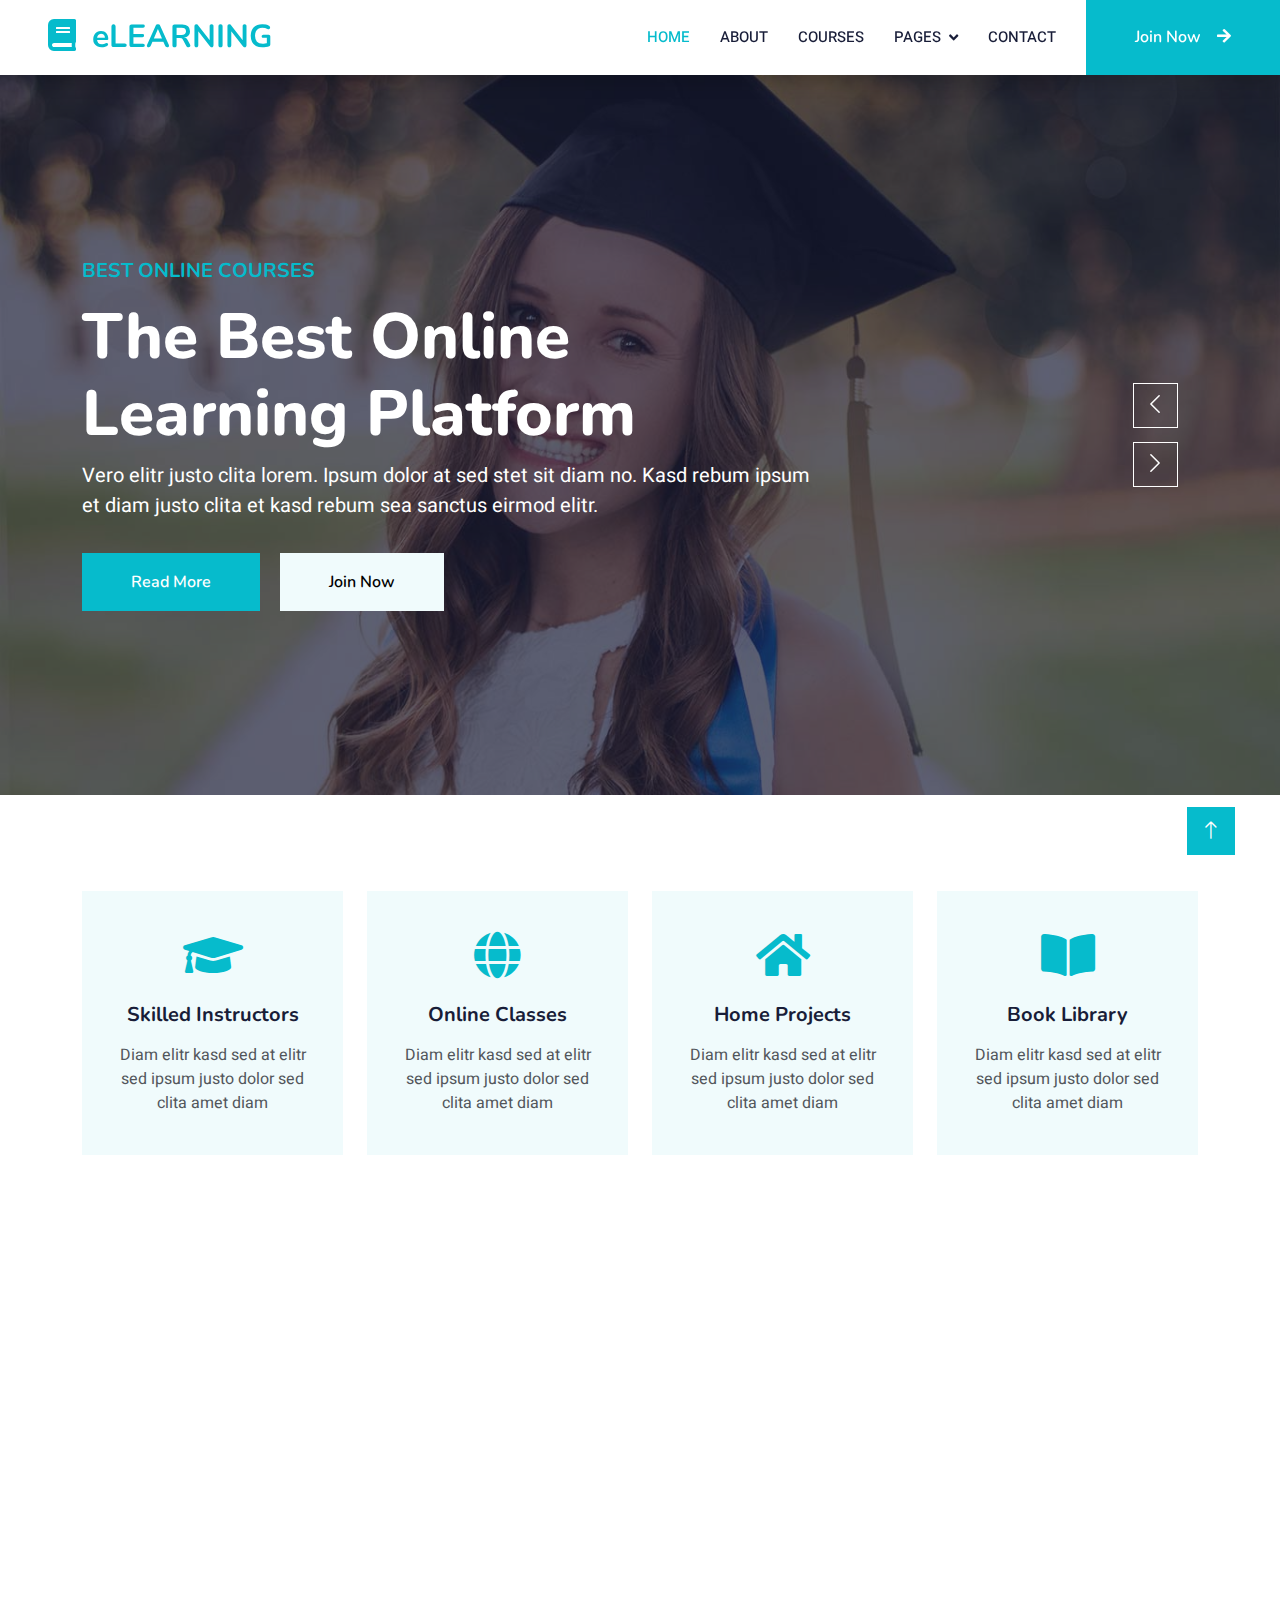
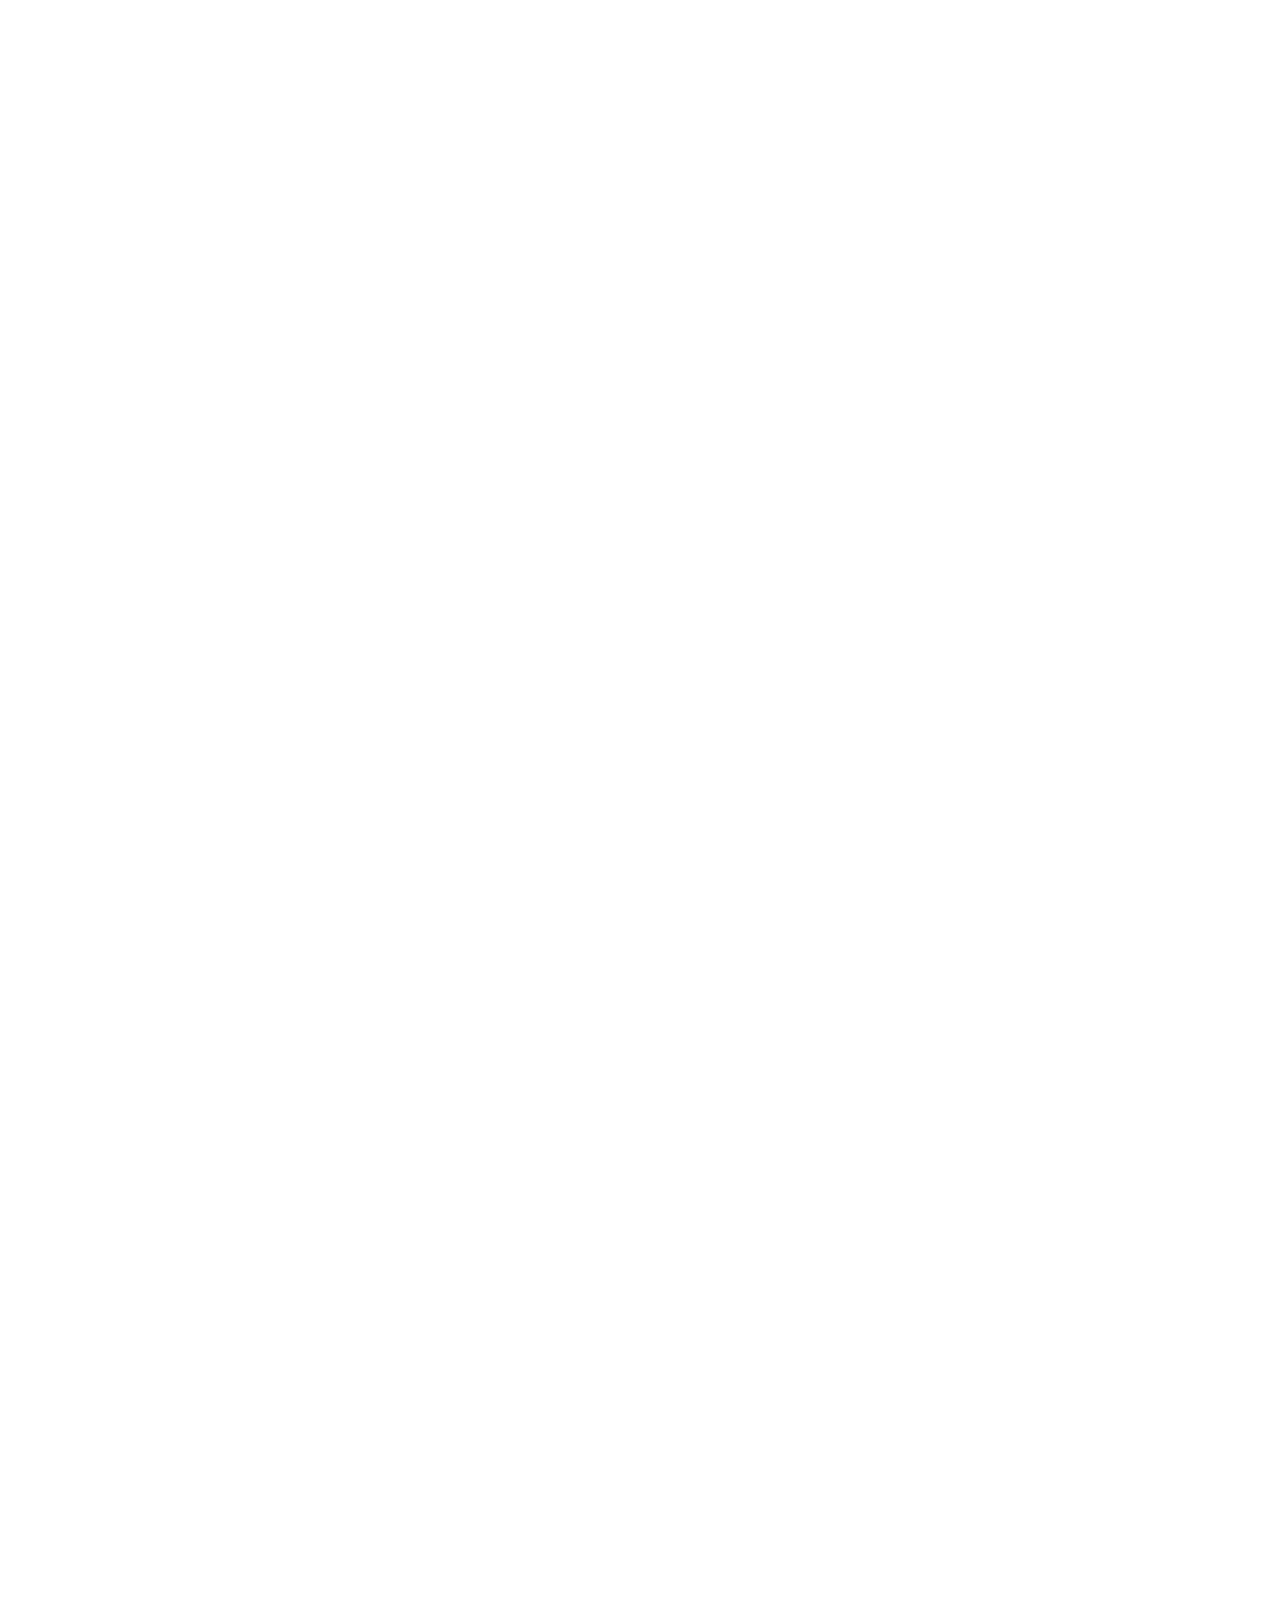
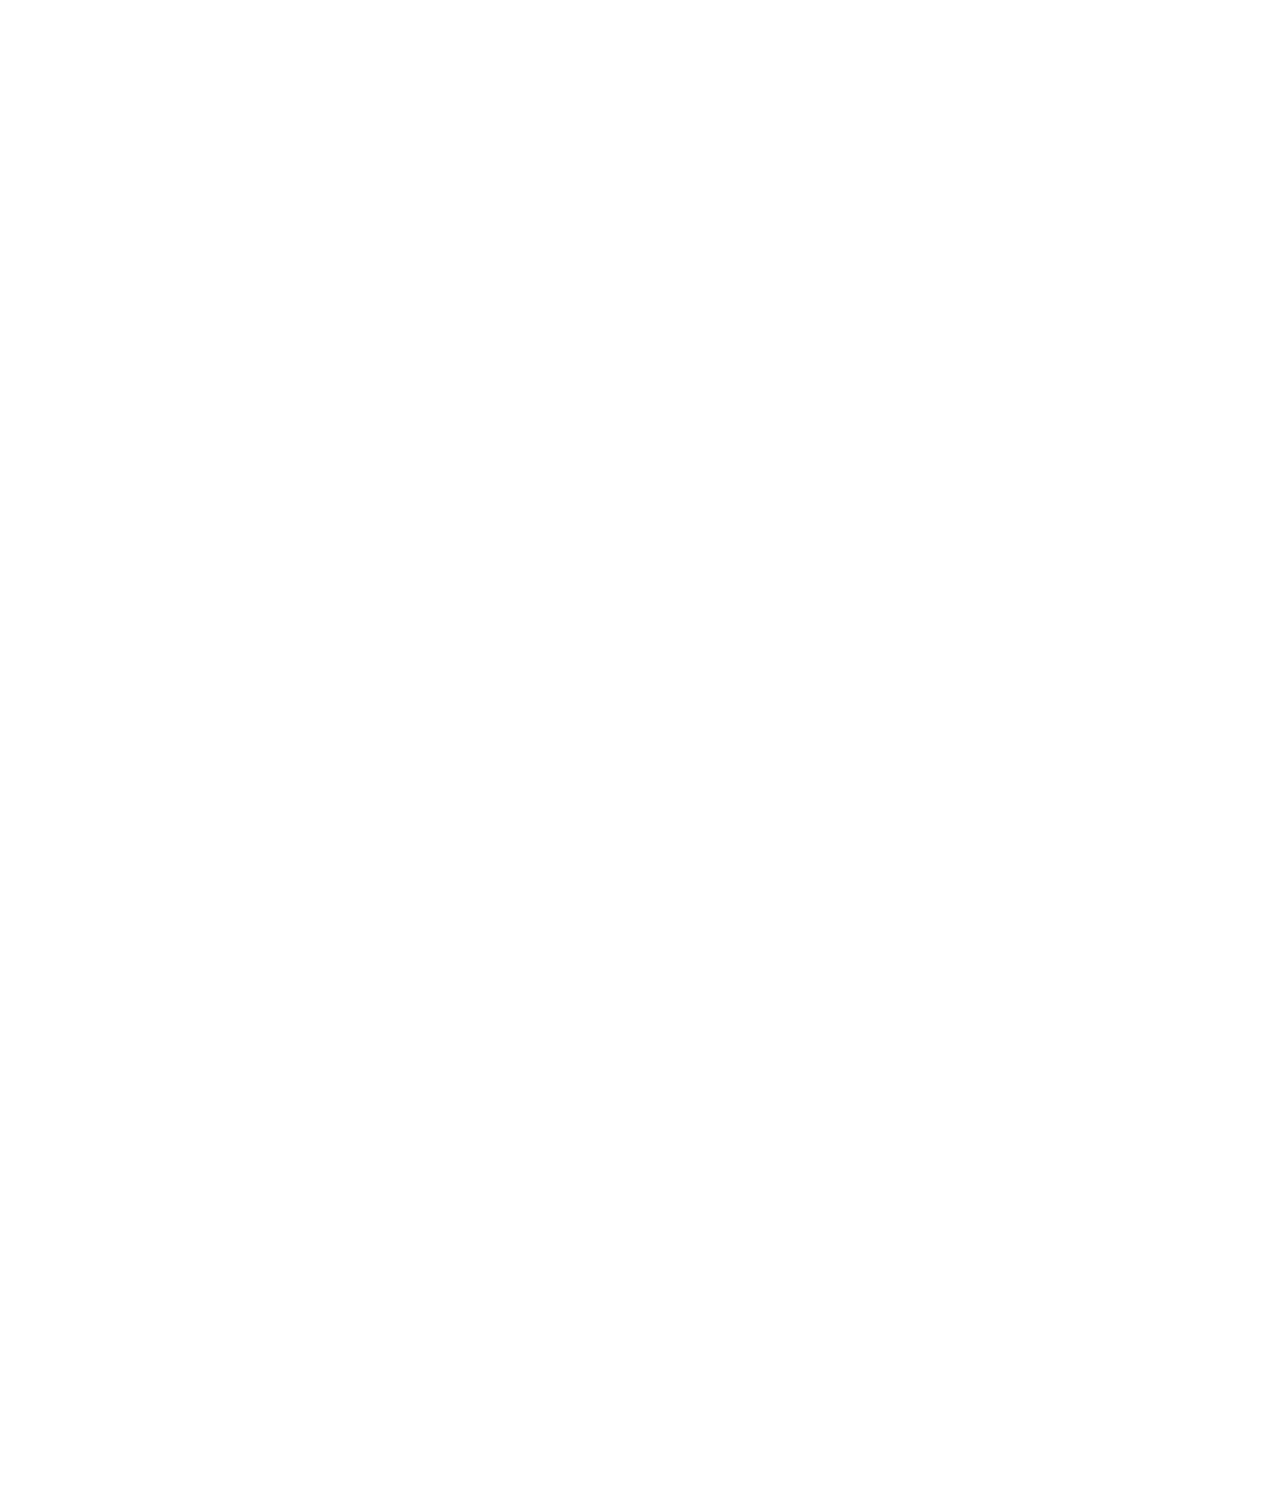
<file: index.html>
<!DOCTYPE html>
<html lang="en">

<head>
    <meta charset="utf-8">
    <title>eLEARNING - eLearning HTML Template</title>
    <meta content="width=device-width, initial-scale=1.0" name="viewport">
    <meta content="" name="keywords">
    <meta content="" name="description">

    <!-- Favicon -->
    <link href="img/favicon.ico" rel="icon">

    <!-- Google Web Fonts -->
    <link rel="preconnect" href="https://fonts.googleapis.com">
    <link rel="preconnect" href="https://fonts.gstatic.com" crossorigin>
    <link href="https://fonts.googleapis.com/css2?family=Heebo:wght@400;500;600&family=Nunito:wght@600;700;800&display=swap" rel="stylesheet">

    <!-- Icon Font Stylesheet -->
    <link href="https://cdnjs.cloudflare.com/ajax/libs/font-awesome/5.10.0/css/all.min.css" rel="stylesheet">
    <link href="https://cdn.jsdelivr.net/npm/bootstrap-icons@1.4.1/font/bootstrap-icons.css" rel="stylesheet">

    <!-- Libraries Stylesheet -->
    <link href="lib/animate/animate.min.css" rel="stylesheet">
    <link href="lib/owlcarousel/assets/owl.carousel.min.css" rel="stylesheet">

    <!-- Customized Bootstrap Stylesheet -->
    <link href="css/bootstrap.min.css" rel="stylesheet">

    <!-- Template Stylesheet -->
    <link href="css/style.css" rel="stylesheet">
</head>

<body>
    <!-- Spinner Start -->
    <div id="spinner" class="show bg-white position-fixed translate-middle w-100 vh-100 top-50 start-50 d-flex align-items-center justify-content-center">
        <div class="spinner-border text-primary" style="width: 3rem; height: 3rem;" role="status">
            <span class="sr-only">Loading...</span>
        </div>
    </div>
    <!-- Spinner End -->


    <!-- Navbar Start -->
    <nav class="navbar navbar-expand-lg bg-white navbar-light shadow sticky-top p-0">
        <a href="index.html" class="navbar-brand d-flex align-items-center px-4 px-lg-5">
            <h2 class="m-0 text-primary"><i class="fa fa-book me-3"></i>eLEARNING</h2>
        </a>
        <button type="button" class="navbar-toggler me-4" data-bs-toggle="collapse" data-bs-target="#navbarCollapse">
            <span class="navbar-toggler-icon"></span>
        </button>
        <div class="collapse navbar-collapse" id="navbarCollapse">
            <div class="navbar-nav ms-auto p-4 p-lg-0">
                <a href="index.html" class="nav-item nav-link active">Home</a>
                <a href="about.html" class="nav-item nav-link">About</a>
                <a href="courses.html" class="nav-item nav-link">Courses</a>
                <div class="nav-item dropdown">
                    <a href="#" class="nav-link dropdown-toggle" data-bs-toggle="dropdown">Pages</a>
                    <div class="dropdown-menu fade-down m-0">
                        <a href="team.html" class="dropdown-item">Our Team</a>
                        <a href="testimonial.html" class="dropdown-item">Testimonial</a>
                        <a href="404.html" class="dropdown-item">404 Page</a>
                    </div>
                </div>
                <a href="contact.html" class="nav-item nav-link">Contact</a>
            </div>
            <a href="" class="btn btn-primary py-4 px-lg-5 d-none d-lg-block">Join Now<i class="fa fa-arrow-right ms-3"></i></a>
        </div>
    </nav>
    <!-- Navbar End -->


    <!-- Carousel Start -->
    <div class="container-fluid p-0 mb-5">
        <div class="owl-carousel header-carousel position-relative">
            <div class="owl-carousel-item position-relative">
                <img class="img-fluid" src="img/carousel-1.jpg" alt="">
                <div class="position-absolute top-0 start-0 w-100 h-100 d-flex align-items-center" style="background: rgba(24, 29, 56, .7);">
                    <div class="container">
                        <div class="row justify-content-start">
                            <div class="col-sm-10 col-lg-8">
                                <h5 class="text-primary text-uppercase mb-3 animated slideInDown">Best Online Courses</h5>
                                <h1 class="display-3 text-white animated slideInDown">The Best Online Learning Platform</h1>
                                <p class="fs-5 text-white mb-4 pb-2">Vero elitr justo clita lorem. Ipsum dolor at sed stet sit diam no. Kasd rebum ipsum et diam justo clita et kasd rebum sea sanctus eirmod elitr.</p>
                                <a href="" class="btn btn-primary py-md-3 px-md-5 me-3 animated slideInLeft">Read More</a>
                                <a href="" class="btn btn-light py-md-3 px-md-5 animated slideInRight">Join Now</a>
                            </div>
                        </div>
                    </div>
                </div>
            </div>
            <div class="owl-carousel-item position-relative">
                <img class="img-fluid" src="img/carousel-2.jpg" alt="">
                <div class="position-absolute top-0 start-0 w-100 h-100 d-flex align-items-center" style="background: rgba(24, 29, 56, .7);">
                    <div class="container">
                        <div class="row justify-content-start">
                            <div class="col-sm-10 col-lg-8">
                                <h5 class="text-primary text-uppercase mb-3 animated slideInDown">Best Online Courses</h5>
                                <h1 class="display-3 text-white animated slideInDown">Get Educated Online From Your Home</h1>
                                <p class="fs-5 text-white mb-4 pb-2">Vero elitr justo clita lorem. Ipsum dolor at sed stet sit diam no. Kasd rebum ipsum et diam justo clita et kasd rebum sea sanctus eirmod elitr.</p>
                                <a href="" class="btn btn-primary py-md-3 px-md-5 me-3 animated slideInLeft">Read More</a>
                                <a href="" class="btn btn-light py-md-3 px-md-5 animated slideInRight">Join Now</a>
                            </div>
                        </div>
                    </div>
                </div>
            </div>
        </div>
    </div>
    <!-- Carousel End -->


    <!-- Service Start -->
    <div class="container-xxl py-5">
        <div class="container">
            <div class="row g-4">
                <div class="col-lg-3 col-sm-6 wow fadeInUp" data-wow-delay="0.1s">
                    <div class="service-item text-center pt-3">
                        <div class="p-4">
                            <i class="fa fa-3x fa-graduation-cap text-primary mb-4"></i>
                            <h5 class="mb-3">Skilled Instructors</h5>
                            <p>Diam elitr kasd sed at elitr sed ipsum justo dolor sed clita amet diam</p>
                        </div>
                    </div>
                </div>
                <div class="col-lg-3 col-sm-6 wow fadeInUp" data-wow-delay="0.3s">
                    <div class="service-item text-center pt-3">
                        <div class="p-4">
                            <i class="fa fa-3x fa-globe text-primary mb-4"></i>
                            <h5 class="mb-3">Online Classes</h5>
                            <p>Diam elitr kasd sed at elitr sed ipsum justo dolor sed clita amet diam</p>
                        </div>
                    </div>
                </div>
                <div class="col-lg-3 col-sm-6 wow fadeInUp" data-wow-delay="0.5s">
                    <div class="service-item text-center pt-3">
                        <div class="p-4">
                            <i class="fa fa-3x fa-home text-primary mb-4"></i>
                            <h5 class="mb-3">Home Projects</h5>
                            <p>Diam elitr kasd sed at elitr sed ipsum justo dolor sed clita amet diam</p>
                        </div>
                    </div>
                </div>
                <div class="col-lg-3 col-sm-6 wow fadeInUp" data-wow-delay="0.7s">
                    <div class="service-item text-center pt-3">
                        <div class="p-4">
                            <i class="fa fa-3x fa-book-open text-primary mb-4"></i>
                            <h5 class="mb-3">Book Library</h5>
                            <p>Diam elitr kasd sed at elitr sed ipsum justo dolor sed clita amet diam</p>
                        </div>
                    </div>
                </div>
            </div>
        </div>
    </div>
    <!-- Service End -->


    <!-- About Start -->
    <div class="container-xxl py-5">
        <div class="container">
            <div class="row g-5">
                <div class="col-lg-6 wow fadeInUp" data-wow-delay="0.1s" style="min-height: 400px;">
                    <div class="position-relative h-100">
                        <img class="img-fluid position-absolute w-100 h-100" src="img/about.jpg" alt="" style="object-fit: cover;">
                    </div>
                </div>
                <div class="col-lg-6 wow fadeInUp" data-wow-delay="0.3s">
                    <h6 class="section-title bg-white text-start text-primary pe-3">About Us</h6>
                    <h1 class="mb-4">Welcome to eLEARNING</h1>
                    <p class="mb-4">Tempor erat elitr rebum at clita. Diam dolor diam ipsum sit. Aliqu diam amet diam et eos. Clita erat ipsum et lorem et sit.</p>
                    <p class="mb-4">Tempor erat elitr rebum at clita. Diam dolor diam ipsum sit. Aliqu diam amet diam et eos. Clita erat ipsum et lorem et sit, sed stet lorem sit clita duo justo magna dolore erat amet</p>
                    <div class="row gy-2 gx-4 mb-4">
                        <div class="col-sm-6">
                            <p class="mb-0"><i class="fa fa-arrow-right text-primary me-2"></i>Skilled Instructors</p>
                        </div>
                        <div class="col-sm-6">
                            <p class="mb-0"><i class="fa fa-arrow-right text-primary me-2"></i>Online Classes</p>
                        </div>
                        <div class="col-sm-6">
                            <p class="mb-0"><i class="fa fa-arrow-right text-primary me-2"></i>International Certificate</p>
                        </div>
                        <div class="col-sm-6">
                            <p class="mb-0"><i class="fa fa-arrow-right text-primary me-2"></i>Skilled Instructors</p>
                        </div>
                        <div class="col-sm-6">
                            <p class="mb-0"><i class="fa fa-arrow-right text-primary me-2"></i>Online Classes</p>
                        </div>
                        <div class="col-sm-6">
                            <p class="mb-0"><i class="fa fa-arrow-right text-primary me-2"></i>International Certificate</p>
                        </div>
                    </div>
                    <a class="btn btn-primary py-3 px-5 mt-2" href="">Read More</a>
                </div>
            </div>
        </div>
    </div>
    <!-- About End -->


    <!-- Categories Start -->
    <div class="container-xxl py-5 category">
        <div class="container">
            <div class="text-center wow fadeInUp" data-wow-delay="0.1s">
                <h6 class="section-title bg-white text-center text-primary px-3">Categories</h6>
                <h1 class="mb-5">Courses Categories</h1>
            </div>
            <div class="row g-3">
                <div class="col-lg-7 col-md-6">
                    <div class="row g-3">
                        <div class="col-lg-12 col-md-12 wow zoomIn" data-wow-delay="0.1s">
                            <a class="position-relative d-block overflow-hidden" href="">
                                <img class="img-fluid" src="img/cat-1.jpg" alt="">
                                <div class="bg-white text-center position-absolute bottom-0 end-0 py-2 px-3" style="margin: 1px;">
                                    <h5 class="m-0">Web Design</h5>
                                    <small class="text-primary">49 Courses</small>
                                </div>
                            </a>
                        </div>
                        <div class="col-lg-6 col-md-12 wow zoomIn" data-wow-delay="0.3s">
                            <a class="position-relative d-block overflow-hidden" href="">
                                <img class="img-fluid" src="img/cat-2.jpg" alt="">
                                <div class="bg-white text-center position-absolute bottom-0 end-0 py-2 px-3" style="margin: 1px;">
                                    <h5 class="m-0">Graphic Design</h5>
                                    <small class="text-primary">49 Courses</small>
                                </div>
                            </a>
                        </div>
                        <div class="col-lg-6 col-md-12 wow zoomIn" data-wow-delay="0.5s">
                            <a class="position-relative d-block overflow-hidden" href="">
                                <img class="img-fluid" src="img/cat-3.jpg" alt="">
                                <div class="bg-white text-center position-absolute bottom-0 end-0 py-2 px-3" style="margin: 1px;">
                                    <h5 class="m-0">Video Editing</h5>
                                    <small class="text-primary">49 Courses</small>
                                </div>
                            </a>
                        </div>
                    </div>
                </div>
                <div class="col-lg-5 col-md-6 wow zoomIn" data-wow-delay="0.7s" style="min-height: 350px;">
                    <a class="position-relative d-block h-100 overflow-hidden" href="">
                        <img class="img-fluid position-absolute w-100 h-100" src="img/cat-4.jpg" alt="" style="object-fit: cover;">
                        <div class="bg-white text-center position-absolute bottom-0 end-0 py-2 px-3" style="margin:  1px;">
                            <h5 class="m-0">Online Marketing</h5>
                            <small class="text-primary">49 Courses</small>
                        </div>
                    </a>
                </div>
            </div>
        </div>
    </div>
    <!-- Categories Start -->


    <!-- Courses Start -->
    <div class="container-xxl py-5">
        <div class="container">
            <div class="text-center wow fadeInUp" data-wow-delay="0.1s">
                <h6 class="section-title bg-white text-center text-primary px-3">Courses</h6>
                <h1 class="mb-5">Popular Courses</h1>
            </div>
            <div class="row g-4 justify-content-center">
                <div class="col-lg-4 col-md-6 wow fadeInUp" data-wow-delay="0.1s">
                    <div class="course-item bg-light">
                        <div class="position-relative overflow-hidden">
                            <img class="img-fluid" src="img/course-1.jpg" alt="">
                            <div class="w-100 d-flex justify-content-center position-absolute bottom-0 start-0 mb-4">
                                <a href="#" class="flex-shrink-0 btn btn-sm btn-primary px-3 border-end" style="border-radius: 30px 0 0 30px;">Read More</a>
                                <a href="#" class="flex-shrink-0 btn btn-sm btn-primary px-3" style="border-radius: 0 30px 30px 0;">Join Now</a>
                            </div>
                        </div>
                        <div class="text-center p-4 pb-0">
                            <h3 class="mb-0">$149.00</h3>
                            <div class="mb-3">
                                <small class="fa fa-star text-primary"></small>
                                <small class="fa fa-star text-primary"></small>
                                <small class="fa fa-star text-primary"></small>
                                <small class="fa fa-star text-primary"></small>
                                <small class="fa fa-star text-primary"></small>
                                <small>(123)</small>
                            </div>
                            <h5 class="mb-4">Web Design & Development Course for Beginners</h5>
                        </div>
                        <div class="d-flex border-top">
                            <small class="flex-fill text-center border-end py-2"><i class="fa fa-user-tie text-primary me-2"></i>John Doe</small>
                            <small class="flex-fill text-center border-end py-2"><i class="fa fa-clock text-primary me-2"></i>1.49 Hrs</small>
                            <small class="flex-fill text-center py-2"><i class="fa fa-user text-primary me-2"></i>30 Students</small>
                        </div>
                    </div>
                </div>
                <div class="col-lg-4 col-md-6 wow fadeInUp" data-wow-delay="0.3s">
                    <div class="course-item bg-light">
                        <div class="position-relative overflow-hidden">
                            <img class="img-fluid" src="img/course-2.jpg" alt="">
                            <div class="w-100 d-flex justify-content-center position-absolute bottom-0 start-0 mb-4">
                                <a href="#" class="flex-shrink-0 btn btn-sm btn-primary px-3 border-end" style="border-radius: 30px 0 0 30px;">Read More</a>
                                <a href="#" class="flex-shrink-0 btn btn-sm btn-primary px-3" style="border-radius: 0 30px 30px 0;">Join Now</a>
                            </div>
                        </div>
                        <div class="text-center p-4 pb-0">
                            <h3 class="mb-0">$149.00</h3>
                            <div class="mb-3">
                                <small class="fa fa-star text-primary"></small>
                                <small class="fa fa-star text-primary"></small>
                                <small class="fa fa-star text-primary"></small>
                                <small class="fa fa-star text-primary"></small>
                                <small class="fa fa-star text-primary"></small>
                                <small>(123)</small>
                            </div>
                            <h5 class="mb-4">Web Design & Development Course for Beginners</h5>
                        </div>
                        <div class="d-flex border-top">
                            <small class="flex-fill text-center border-end py-2"><i class="fa fa-user-tie text-primary me-2"></i>John Doe</small>
                            <small class="flex-fill text-center border-end py-2"><i class="fa fa-clock text-primary me-2"></i>1.49 Hrs</small>
                            <small class="flex-fill text-center py-2"><i class="fa fa-user text-primary me-2"></i>30 Students</small>
                        </div>
                    </div>
                </div>
                <div class="col-lg-4 col-md-6 wow fadeInUp" data-wow-delay="0.5s">
                    <div class="course-item bg-light">
                        <div class="position-relative overflow-hidden">
                            <img class="img-fluid" src="img/course-3.jpg" alt="">
                            <div class="w-100 d-flex justify-content-center position-absolute bottom-0 start-0 mb-4">
                                <a href="#" class="flex-shrink-0 btn btn-sm btn-primary px-3 border-end" style="border-radius: 30px 0 0 30px;">Read More</a>
                                <a href="#" class="flex-shrink-0 btn btn-sm btn-primary px-3" style="border-radius: 0 30px 30px 0;">Join Now</a>
                            </div>
                        </div>
                        <div class="text-center p-4 pb-0">
                            <h3 class="mb-0">$149.00</h3>
                            <div class="mb-3">
                                <small class="fa fa-star text-primary"></small>
                                <small class="fa fa-star text-primary"></small>
                                <small class="fa fa-star text-primary"></small>
                                <small class="fa fa-star text-primary"></small>
                                <small class="fa fa-star text-primary"></small>
                                <small>(123)</small>
                            </div>
                            <h5 class="mb-4">Web Design & Development Course for Beginners</h5>
                        </div>
                        <div class="d-flex border-top">
                            <small class="flex-fill text-center border-end py-2"><i class="fa fa-user-tie text-primary me-2"></i>John Doe</small>
                            <small class="flex-fill text-center border-end py-2"><i class="fa fa-clock text-primary me-2"></i>1.49 Hrs</small>
                            <small class="flex-fill text-center py-2"><i class="fa fa-user text-primary me-2"></i>30 Students</small>
                        </div>
                    </div>
                </div>
            </div>
        </div>
    </div>
    <!-- Courses End -->


    <!-- Team Start -->
    <div class="container-xxl py-5">
        <div class="container">
            <div class="text-center wow fadeInUp" data-wow-delay="0.1s">
                <h6 class="section-title bg-white text-center text-primary px-3">Instructors</h6>
                <h1 class="mb-5">Expert Instructors</h1>
            </div>
            <div class="row g-4">
                <div class="col-lg-3 col-md-6 wow fadeInUp" data-wow-delay="0.1s">
                    <div class="team-item bg-light">
                        <div class="overflow-hidden">
                            <img class="img-fluid" src="img/team-1.jpg" alt="">
                        </div>
                        <div class="position-relative d-flex justify-content-center" style="margin-top: -23px;">
                            <div class="bg-light d-flex justify-content-center pt-2 px-1">
                                <a class="btn btn-sm-square btn-primary mx-1" href=""><i class="fab fa-facebook-f"></i></a>
                                <a class="btn btn-sm-square btn-primary mx-1" href=""><i class="fab fa-twitter"></i></a>
                                <a class="btn btn-sm-square btn-primary mx-1" href=""><i class="fab fa-instagram"></i></a>
                            </div>
                        </div>
                        <div class="text-center p-4">
                            <h5 class="mb-0">Instructor Name</h5>
                            <small>Designation</small>
                        </div>
                    </div>
                </div>
                <div class="col-lg-3 col-md-6 wow fadeInUp" data-wow-delay="0.3s">
                    <div class="team-item bg-light">
                        <div class="overflow-hidden">
                            <img class="img-fluid" src="img/team-2.jpg" alt="">
                        </div>
                        <div class="position-relative d-flex justify-content-center" style="margin-top: -23px;">
                            <div class="bg-light d-flex justify-content-center pt-2 px-1">
                                <a class="btn btn-sm-square btn-primary mx-1" href=""><i class="fab fa-facebook-f"></i></a>
                                <a class="btn btn-sm-square btn-primary mx-1" href=""><i class="fab fa-twitter"></i></a>
                                <a class="btn btn-sm-square btn-primary mx-1" href=""><i class="fab fa-instagram"></i></a>
                            </div>
                        </div>
                        <div class="text-center p-4">
                            <h5 class="mb-0">Instructor Name</h5>
                            <small>Designation</small>
                        </div>
                    </div>
                </div>
                <div class="col-lg-3 col-md-6 wow fadeInUp" data-wow-delay="0.5s">
                    <div class="team-item bg-light">
                        <div class="overflow-hidden">
                            <img class="img-fluid" src="img/team-3.jpg" alt="">
                        </div>
                        <div class="position-relative d-flex justify-content-center" style="margin-top: -23px;">
                            <div class="bg-light d-flex justify-content-center pt-2 px-1">
                                <a class="btn btn-sm-square btn-primary mx-1" href=""><i class="fab fa-facebook-f"></i></a>
                                <a class="btn btn-sm-square btn-primary mx-1" href=""><i class="fab fa-twitter"></i></a>
                                <a class="btn btn-sm-square btn-primary mx-1" href=""><i class="fab fa-instagram"></i></a>
                            </div>
                        </div>
                        <div class="text-center p-4">
                            <h5 class="mb-0">Instructor Name</h5>
                            <small>Designation</small>
                        </div>
                    </div>
                </div>
                <div class="col-lg-3 col-md-6 wow fadeInUp" data-wow-delay="0.7s">
                    <div class="team-item bg-light">
                        <div class="overflow-hidden">
                            <img class="img-fluid" src="img/team-4.jpg" alt="">
                        </div>
                        <div class="position-relative d-flex justify-content-center" style="margin-top: -23px;">
                            <div class="bg-light d-flex justify-content-center pt-2 px-1">
                                <a class="btn btn-sm-square btn-primary mx-1" href=""><i class="fab fa-facebook-f"></i></a>
                                <a class="btn btn-sm-square btn-primary mx-1" href=""><i class="fab fa-twitter"></i></a>
                                <a class="btn btn-sm-square btn-primary mx-1" href=""><i class="fab fa-instagram"></i></a>
                            </div>
                        </div>
                        <div class="text-center p-4">
                            <h5 class="mb-0">Instructor Name</h5>
                            <small>Designation</small>
                        </div>
                    </div>
                </div>
            </div>
        </div>
    </div>
    <!-- Team End -->


    <!-- Testimonial Start -->
    <div class="container-xxl py-5 wow fadeInUp" data-wow-delay="0.1s">
        <div class="container">
            <div class="text-center">
                <h6 class="section-title bg-white text-center text-primary px-3">Testimonial</h6>
                <h1 class="mb-5">Our Students Say!</h1>
            </div>
            <div class="owl-carousel testimonial-carousel position-relative">
                <div class="testimonial-item text-center">
                    <img class="border rounded-circle p-2 mx-auto mb-3" src="img/testimonial-1.jpg" style="width: 80px; height: 80px;">
                    <h5 class="mb-0">Client Name</h5>
                    <p>Profession</p>
                    <div class="testimonial-text bg-light text-center p-4">
                    <p class="mb-0">Tempor erat elitr rebum at clita. Diam dolor diam ipsum sit diam amet diam et eos. Clita erat ipsum et lorem et sit.</p>
                    </div>
                </div>
                <div class="testimonial-item text-center">
                    <img class="border rounded-circle p-2 mx-auto mb-3" src="img/testimonial-2.jpg" style="width: 80px; height: 80px;">
                    <h5 class="mb-0">Client Name</h5>
                    <p>Profession</p>
                    <div class="testimonial-text bg-light text-center p-4">
                    <p class="mb-0">Tempor erat elitr rebum at clita. Diam dolor diam ipsum sit diam amet diam et eos. Clita erat ipsum et lorem et sit.</p>
                    </div>
                </div>
                <div class="testimonial-item text-center">
                    <img class="border rounded-circle p-2 mx-auto mb-3" src="img/testimonial-3.jpg" style="width: 80px; height: 80px;">
                    <h5 class="mb-0">Client Name</h5>
                    <p>Profession</p>
                    <div class="testimonial-text bg-light text-center p-4">
                    <p class="mb-0">Tempor erat elitr rebum at clita. Diam dolor diam ipsum sit diam amet diam et eos. Clita erat ipsum et lorem et sit.</p>
                    </div>
                </div>
                <div class="testimonial-item text-center">
                    <img class="border rounded-circle p-2 mx-auto mb-3" src="img/testimonial-4.jpg" style="width: 80px; height: 80px;">
                    <h5 class="mb-0">Client Name</h5>
                    <p>Profession</p>
                    <div class="testimonial-text bg-light text-center p-4">
                    <p class="mb-0">Tempor erat elitr rebum at clita. Diam dolor diam ipsum sit diam amet diam et eos. Clita erat ipsum et lorem et sit.</p>
                    </div>
                </div>
            </div>
        </div>
    </div>
    <!-- Testimonial End -->
        

    <!-- Footer Start -->
    <div class="container-fluid bg-dark text-light footer pt-5 mt-5 wow fadeIn" data-wow-delay="0.1s">
        <div class="container py-5">
            <div class="row g-5">
                <div class="col-lg-3 col-md-6">
                    <h4 class="text-white mb-3">Quick Link</h4>
                    <a class="btn btn-link" href="">About Us</a>
                    <a class="btn btn-link" href="">Contact Us</a>
                    <a class="btn btn-link" href="">Privacy Policy</a>
                    <a class="btn btn-link" href="">Terms & Condition</a>
                    <a class="btn btn-link" href="">FAQs & Help</a>
                </div>
                <div class="col-lg-3 col-md-6">
                    <h4 class="text-white mb-3">Contact</h4>
                    <p class="mb-2"><i class="fa fa-map-marker-alt me-3"></i>Location, City, Country</p>
                    <p class="mb-2"><i class="fa fa-phone-alt me-3"></i>+012 345 67890</p>
                    <p class="mb-2"><i class="fa fa-envelope me-3"></i>info@example.com</p>
                    <div class="d-flex pt-2">
                        <a class="btn btn-outline-light btn-social" href=""><i class="fab fa-twitter"></i></a>
                        <a class="btn btn-outline-light btn-social" href=""><i class="fab fa-facebook-f"></i></a>
                        <a class="btn btn-outline-light btn-social" href=""><i class="fab fa-youtube"></i></a>
                        <a class="btn btn-outline-light btn-social" href=""><i class="fab fa-linkedin-in"></i></a>
                    </div>
                </div>
                <div class="col-lg-3 col-md-6">
                    <h4 class="text-white mb-3">Gallery</h4>
                    <div class="row g-2 pt-2">
                        <div class="col-4">
                            <img class="img-fluid bg-light p-1" src="img/course-1.jpg" alt="">
                        </div>
                        <div class="col-4">
                            <img class="img-fluid bg-light p-1" src="img/course-2.jpg" alt="">
                        </div>
                        <div class="col-4">
                            <img class="img-fluid bg-light p-1" src="img/course-3.jpg" alt="">
                        </div>
                        <div class="col-4">
                            <img class="img-fluid bg-light p-1" src="img/course-2.jpg" alt="">
                        </div>
                        <div class="col-4">
                            <img class="img-fluid bg-light p-1" src="img/course-3.jpg" alt="">
                        </div>
                        <div class="col-4">
                            <img class="img-fluid bg-light p-1" src="img/course-1.jpg" alt="">
                        </div>
                    </div>
                </div>
                <div class="col-lg-3 col-md-6">
                    <h4 class="text-white mb-3">Newsletter</h4>
                    <p>Dolor amet sit justo amet elitr clita ipsum elitr est.</p>
                    <div class="position-relative mx-auto" style="max-width: 400px;">
                        <input class="form-control border-0 w-100 py-3 ps-4 pe-5" type="text" placeholder="Your email">
                        <button type="button" class="btn btn-primary py-2 position-absolute top-0 end-0 mt-2 me-2">SignUp</button>
                    </div>
                </div>
            </div>
        </div>
        <div class="container">
            <div class="copyright">
                <div class="row">
                    <div class="col-md-6 text-center text-md-start mb-3 mb-md-0">
                        &copy; <a class="border-bottom" href="https://freewebsitecode.com">Your Site Name</a>, All Right Reserved.

                        
                        Designed By <a class="border-bottom" href="https://freewebsitecode.com">Free Website Code</a>
                    </div>
                    <div class="col-md-6 text-center text-md-end">
                        <div class="footer-menu">
                            <a href="">Home</a>
                            <a href="">Cookies</a>
                            <a href="">Help</a>
                            <a href="">FQAs</a>
                        </div>
                    </div>
                </div>
            </div>
        </div>
    </div>
    <!-- Footer End -->


    <!-- Back to Top -->
    <a href="#" class="btn btn-lg btn-primary btn-lg-square back-to-top"><i class="bi bi-arrow-up"></i></a>


    <!-- JavaScript Libraries -->
    <script src="https://code.jquery.com/jquery-3.4.1.min.js"></script>
    <script src="https://cdn.jsdelivr.net/npm/bootstrap@5.0.0/dist/js/bootstrap.bundle.min.js"></script>
    <script src="lib/wow/wow.min.js"></script>
    <script src="lib/easing/easing.min.js"></script>
    <script src="lib/waypoints/waypoints.min.js"></script>
    <script src="lib/owlcarousel/owl.carousel.min.js"></script>

    <!-- Template Javascript -->
    <script src="js/main.js"></script>
</body>

</html>
</file>
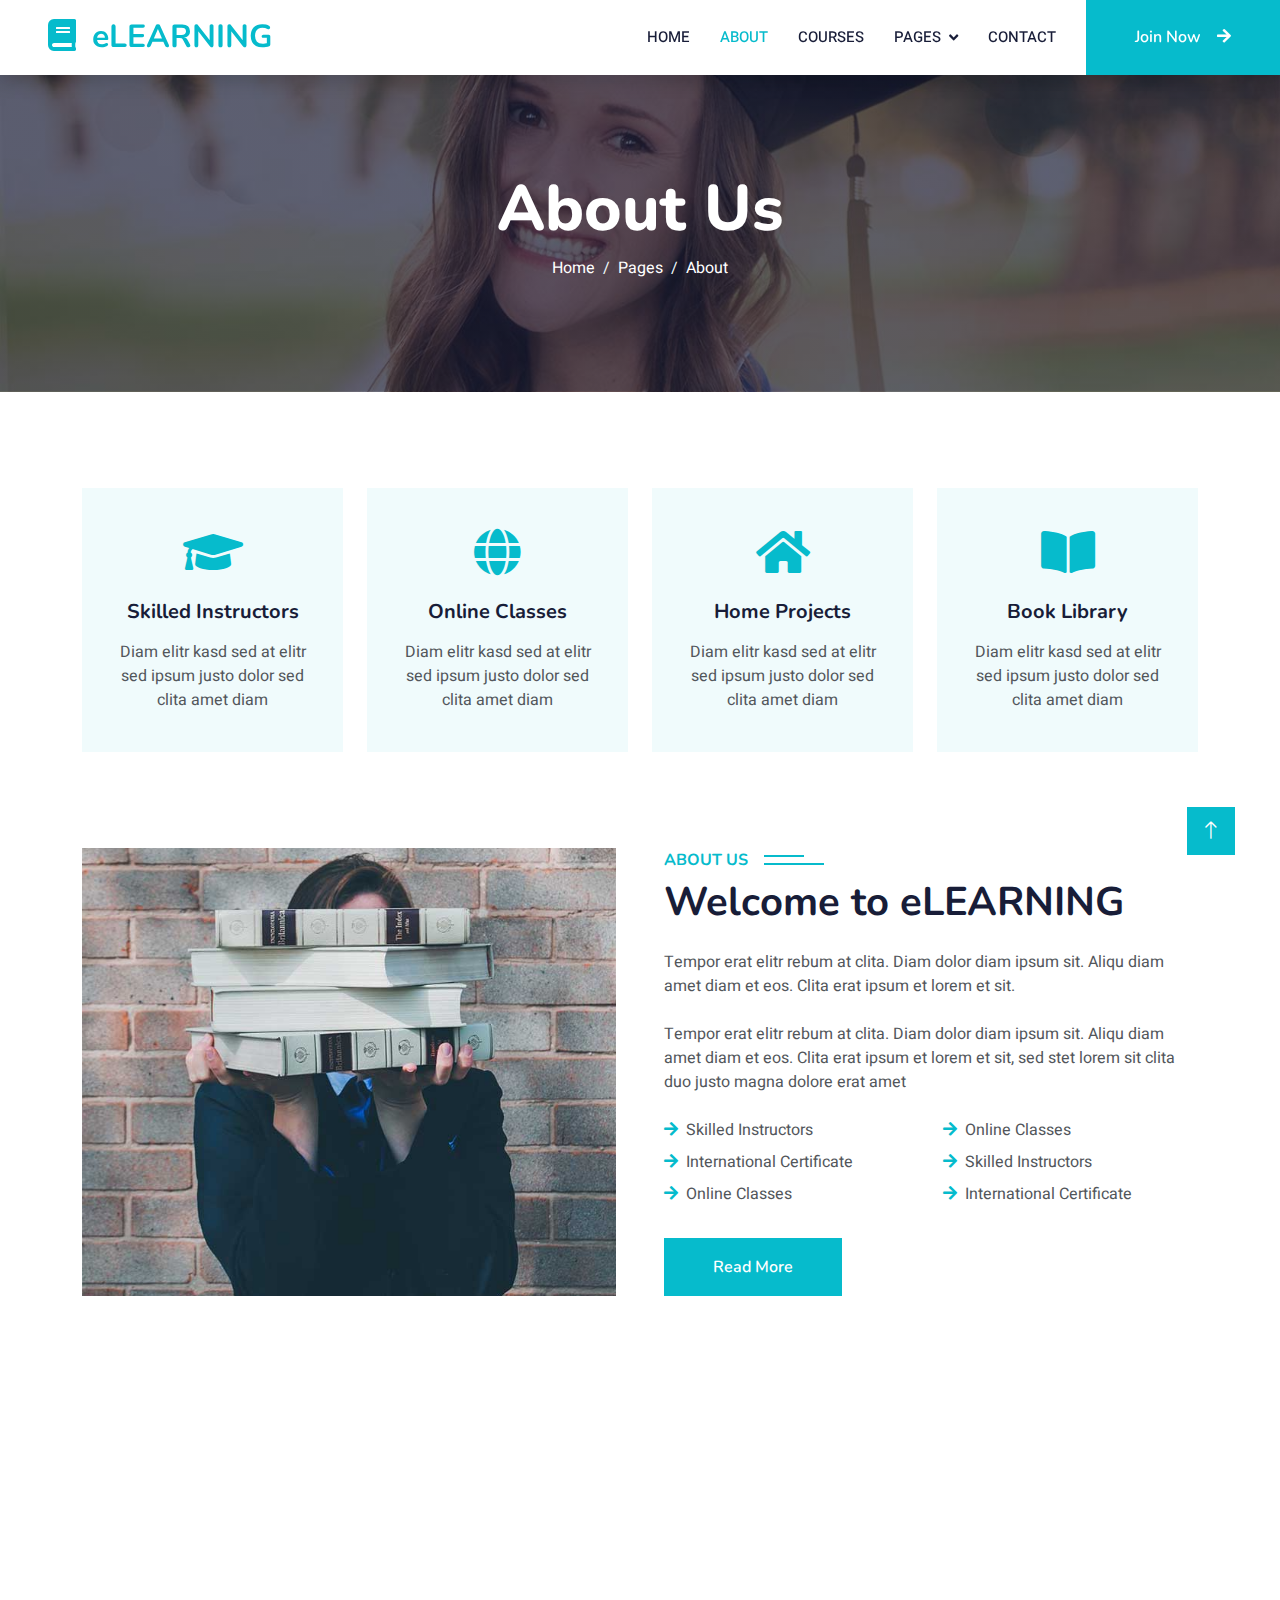
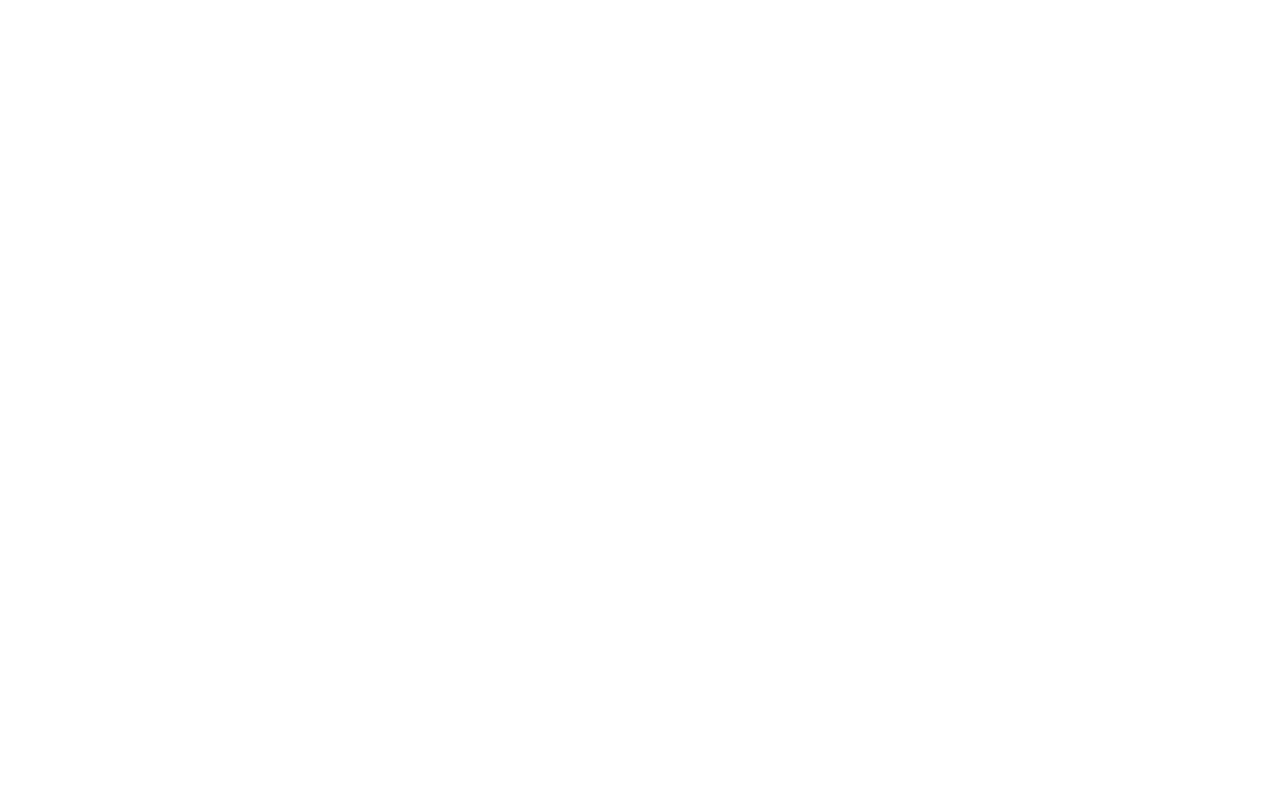
<file: about.html>
<!DOCTYPE html>
<html lang="en">

<head>
    <meta charset="utf-8">
    <title>eLEARNING - eLearning HTML Template</title>
    <meta content="width=device-width, initial-scale=1.0" name="viewport">
    <meta content="" name="keywords">
    <meta content="" name="description">

    <!-- Favicon -->
    <link href="img/favicon.ico" rel="icon">

    <!-- Google Web Fonts -->
    <link rel="preconnect" href="https://fonts.googleapis.com">
    <link rel="preconnect" href="https://fonts.gstatic.com" crossorigin>
    <link href="https://fonts.googleapis.com/css2?family=Heebo:wght@400;500;600&family=Nunito:wght@600;700;800&display=swap" rel="stylesheet">

    <!-- Icon Font Stylesheet -->
    <link href="https://cdnjs.cloudflare.com/ajax/libs/font-awesome/5.10.0/css/all.min.css" rel="stylesheet">
    <link href="https://cdn.jsdelivr.net/npm/bootstrap-icons@1.4.1/font/bootstrap-icons.css" rel="stylesheet">

    <!-- Libraries Stylesheet -->
    <link href="lib/animate/animate.min.css" rel="stylesheet">
    <link href="lib/owlcarousel/assets/owl.carousel.min.css" rel="stylesheet">

    <!-- Customized Bootstrap Stylesheet -->
    <link href="css/bootstrap.min.css" rel="stylesheet">

    <!-- Template Stylesheet -->
    <link href="css/style.css" rel="stylesheet">
</head>

<body>
    <!-- Spinner Start -->
    <div id="spinner" class="show bg-white position-fixed translate-middle w-100 vh-100 top-50 start-50 d-flex align-items-center justify-content-center">
        <div class="spinner-border text-primary" style="width: 3rem; height: 3rem;" role="status">
            <span class="sr-only">Loading...</span>
        </div>
    </div>
    <!-- Spinner End -->


    <!-- Navbar Start -->
    <nav class="navbar navbar-expand-lg bg-white navbar-light shadow sticky-top p-0">
        <a href="index.html" class="navbar-brand d-flex align-items-center px-4 px-lg-5">
            <h2 class="m-0 text-primary"><i class="fa fa-book me-3"></i>eLEARNING</h2>
        </a>
        <button type="button" class="navbar-toggler me-4" data-bs-toggle="collapse" data-bs-target="#navbarCollapse">
            <span class="navbar-toggler-icon"></span>
        </button>
        <div class="collapse navbar-collapse" id="navbarCollapse">
            <div class="navbar-nav ms-auto p-4 p-lg-0">
                <a href="index.html" class="nav-item nav-link">Home</a>
                <a href="about.html" class="nav-item nav-link active">About</a>
                <a href="courses.html" class="nav-item nav-link">Courses</a>
                <div class="nav-item dropdown">
                    <a href="#" class="nav-link dropdown-toggle" data-bs-toggle="dropdown">Pages</a>
                    <div class="dropdown-menu fade-down m-0">
                        <a href="team.html" class="dropdown-item">Our Team</a>
                        <a href="testimonial.html" class="dropdown-item">Testimonial</a>
                        <a href="404.html" class="dropdown-item">404 Page</a>
                    </div>
                </div>
                <a href="contact.html" class="nav-item nav-link">Contact</a>
            </div>
            <a href="" class="btn btn-primary py-4 px-lg-5 d-none d-lg-block">Join Now<i class="fa fa-arrow-right ms-3"></i></a>
        </div>
    </nav>
    <!-- Navbar End -->


    <!-- Header Start -->
    <div class="container-fluid bg-primary py-5 mb-5 page-header">
        <div class="container py-5">
            <div class="row justify-content-center">
                <div class="col-lg-10 text-center">
                    <h1 class="display-3 text-white animated slideInDown">About Us</h1>
                    <nav aria-label="breadcrumb">
                        <ol class="breadcrumb justify-content-center">
                            <li class="breadcrumb-item"><a class="text-white" href="#">Home</a></li>
                            <li class="breadcrumb-item"><a class="text-white" href="#">Pages</a></li>
                            <li class="breadcrumb-item text-white active" aria-current="page">About</li>
                        </ol>
                    </nav>
                </div>
            </div>
        </div>
    </div>
    <!-- Header End -->


    <!-- Service Start -->
    <div class="container-xxl py-5">
        <div class="container">
            <div class="row g-4">
                <div class="col-lg-3 col-sm-6 wow fadeInUp" data-wow-delay="0.1s">
                    <div class="service-item text-center pt-3">
                        <div class="p-4">
                            <i class="fa fa-3x fa-graduation-cap text-primary mb-4"></i>
                            <h5 class="mb-3">Skilled Instructors</h5>
                            <p>Diam elitr kasd sed at elitr sed ipsum justo dolor sed clita amet diam</p>
                        </div>
                    </div>
                </div>
                <div class="col-lg-3 col-sm-6 wow fadeInUp" data-wow-delay="0.3s">
                    <div class="service-item text-center pt-3">
                        <div class="p-4">
                            <i class="fa fa-3x fa-globe text-primary mb-4"></i>
                            <h5 class="mb-3">Online Classes</h5>
                            <p>Diam elitr kasd sed at elitr sed ipsum justo dolor sed clita amet diam</p>
                        </div>
                    </div>
                </div>
                <div class="col-lg-3 col-sm-6 wow fadeInUp" data-wow-delay="0.5s">
                    <div class="service-item text-center pt-3">
                        <div class="p-4">
                            <i class="fa fa-3x fa-home text-primary mb-4"></i>
                            <h5 class="mb-3">Home Projects</h5>
                            <p>Diam elitr kasd sed at elitr sed ipsum justo dolor sed clita amet diam</p>
                        </div>
                    </div>
                </div>
                <div class="col-lg-3 col-sm-6 wow fadeInUp" data-wow-delay="0.7s">
                    <div class="service-item text-center pt-3">
                        <div class="p-4">
                            <i class="fa fa-3x fa-book-open text-primary mb-4"></i>
                            <h5 class="mb-3">Book Library</h5>
                            <p>Diam elitr kasd sed at elitr sed ipsum justo dolor sed clita amet diam</p>
                        </div>
                    </div>
                </div>
            </div>
        </div>
    </div>
    <!-- Service End -->


    <!-- About Start -->
    <div class="container-xxl py-5">
        <div class="container">
            <div class="row g-5">
                <div class="col-lg-6 wow fadeInUp" data-wow-delay="0.1s" style="min-height: 400px;">
                    <div class="position-relative h-100">
                        <img class="img-fluid position-absolute w-100 h-100" src="img/about.jpg" alt="" style="object-fit: cover;">
                    </div>
                </div>
                <div class="col-lg-6 wow fadeInUp" data-wow-delay="0.3s">
                    <h6 class="section-title bg-white text-start text-primary pe-3">About Us</h6>
                    <h1 class="mb-4">Welcome to eLEARNING</h1>
                    <p class="mb-4">Tempor erat elitr rebum at clita. Diam dolor diam ipsum sit. Aliqu diam amet diam et eos. Clita erat ipsum et lorem et sit.</p>
                    <p class="mb-4">Tempor erat elitr rebum at clita. Diam dolor diam ipsum sit. Aliqu diam amet diam et eos. Clita erat ipsum et lorem et sit, sed stet lorem sit clita duo justo magna dolore erat amet</p>
                    <div class="row gy-2 gx-4 mb-4">
                        <div class="col-sm-6">
                            <p class="mb-0"><i class="fa fa-arrow-right text-primary me-2"></i>Skilled Instructors</p>
                        </div>
                        <div class="col-sm-6">
                            <p class="mb-0"><i class="fa fa-arrow-right text-primary me-2"></i>Online Classes</p>
                        </div>
                        <div class="col-sm-6">
                            <p class="mb-0"><i class="fa fa-arrow-right text-primary me-2"></i>International Certificate</p>
                        </div>
                        <div class="col-sm-6">
                            <p class="mb-0"><i class="fa fa-arrow-right text-primary me-2"></i>Skilled Instructors</p>
                        </div>
                        <div class="col-sm-6">
                            <p class="mb-0"><i class="fa fa-arrow-right text-primary me-2"></i>Online Classes</p>
                        </div>
                        <div class="col-sm-6">
                            <p class="mb-0"><i class="fa fa-arrow-right text-primary me-2"></i>International Certificate</p>
                        </div>
                    </div>
                    <a class="btn btn-primary py-3 px-5 mt-2" href="">Read More</a>
                </div>
            </div>
        </div>
    </div>
    <!-- About End -->


    <!-- Team Start -->
    <div class="container-xxl py-5">
        <div class="container">
            <div class="text-center wow fadeInUp" data-wow-delay="0.1s">
                <h6 class="section-title bg-white text-center text-primary px-3">Instructors</h6>
                <h1 class="mb-5">Expert Instructors</h1>
            </div>
            <div class="row g-4">
                <div class="col-lg-3 col-md-6 wow fadeInUp" data-wow-delay="0.1s">
                    <div class="team-item bg-light">
                        <div class="overflow-hidden">
                            <img class="img-fluid" src="img/team-1.jpg" alt="">
                        </div>
                        <div class="position-relative d-flex justify-content-center" style="margin-top: -23px;">
                            <div class="bg-light d-flex justify-content-center pt-2 px-1">
                                <a class="btn btn-sm-square btn-primary mx-1" href=""><i class="fab fa-facebook-f"></i></a>
                                <a class="btn btn-sm-square btn-primary mx-1" href=""><i class="fab fa-twitter"></i></a>
                                <a class="btn btn-sm-square btn-primary mx-1" href=""><i class="fab fa-instagram"></i></a>
                            </div>
                        </div>
                        <div class="text-center p-4">
                            <h5 class="mb-0">Instructor Name</h5>
                            <small>Designation</small>
                        </div>
                    </div>
                </div>
                <div class="col-lg-3 col-md-6 wow fadeInUp" data-wow-delay="0.3s">
                    <div class="team-item bg-light">
                        <div class="overflow-hidden">
                            <img class="img-fluid" src="img/team-2.jpg" alt="">
                        </div>
                        <div class="position-relative d-flex justify-content-center" style="margin-top: -23px;">
                            <div class="bg-light d-flex justify-content-center pt-2 px-1">
                                <a class="btn btn-sm-square btn-primary mx-1" href=""><i class="fab fa-facebook-f"></i></a>
                                <a class="btn btn-sm-square btn-primary mx-1" href=""><i class="fab fa-twitter"></i></a>
                                <a class="btn btn-sm-square btn-primary mx-1" href=""><i class="fab fa-instagram"></i></a>
                            </div>
                        </div>
                        <div class="text-center p-4">
                            <h5 class="mb-0">Instructor Name</h5>
                            <small>Designation</small>
                        </div>
                    </div>
                </div>
                <div class="col-lg-3 col-md-6 wow fadeInUp" data-wow-delay="0.5s">
                    <div class="team-item bg-light">
                        <div class="overflow-hidden">
                            <img class="img-fluid" src="img/team-3.jpg" alt="">
                        </div>
                        <div class="position-relative d-flex justify-content-center" style="margin-top: -23px;">
                            <div class="bg-light d-flex justify-content-center pt-2 px-1">
                                <a class="btn btn-sm-square btn-primary mx-1" href=""><i class="fab fa-facebook-f"></i></a>
                                <a class="btn btn-sm-square btn-primary mx-1" href=""><i class="fab fa-twitter"></i></a>
                                <a class="btn btn-sm-square btn-primary mx-1" href=""><i class="fab fa-instagram"></i></a>
                            </div>
                        </div>
                        <div class="text-center p-4">
                            <h5 class="mb-0">Instructor Name</h5>
                            <small>Designation</small>
                        </div>
                    </div>
                </div>
                <div class="col-lg-3 col-md-6 wow fadeInUp" data-wow-delay="0.7s">
                    <div class="team-item bg-light">
                        <div class="overflow-hidden">
                            <img class="img-fluid" src="img/team-4.jpg" alt="">
                        </div>
                        <div class="position-relative d-flex justify-content-center" style="margin-top: -23px;">
                            <div class="bg-light d-flex justify-content-center pt-2 px-1">
                                <a class="btn btn-sm-square btn-primary mx-1" href=""><i class="fab fa-facebook-f"></i></a>
                                <a class="btn btn-sm-square btn-primary mx-1" href=""><i class="fab fa-twitter"></i></a>
                                <a class="btn btn-sm-square btn-primary mx-1" href=""><i class="fab fa-instagram"></i></a>
                            </div>
                        </div>
                        <div class="text-center p-4">
                            <h5 class="mb-0">Instructor Name</h5>
                            <small>Designation</small>
                        </div>
                    </div>
                </div>
            </div>
        </div>
    </div>
    <!-- Team End -->
        

    <!-- Footer Start -->
    <div class="container-fluid bg-dark text-light footer pt-5 mt-5 wow fadeIn" data-wow-delay="0.1s">
        <div class="container py-5">
            <div class="row g-5">
                <div class="col-lg-3 col-md-6">
                    <h4 class="text-white mb-3">Quick Link</h4>
                    <a class="btn btn-link" href="">About Us</a>
                    <a class="btn btn-link" href="">Contact Us</a>
                    <a class="btn btn-link" href="">Privacy Policy</a>
                    <a class="btn btn-link" href="">Terms & Condition</a>
                    <a class="btn btn-link" href="">FAQs & Help</a>
                </div>
                <div class="col-lg-3 col-md-6">
                    <h4 class="text-white mb-3">Contact</h4>
                    <p class="mb-2"><i class="fa fa-map-marker-alt me-3"></i>Location, City, Country</p>
                    <p class="mb-2"><i class="fa fa-phone-alt me-3"></i>+012 345 67890</p>
                    <p class="mb-2"><i class="fa fa-envelope me-3"></i>info@example.com</p>
                    <div class="d-flex pt-2">
                        <a class="btn btn-outline-light btn-social" href=""><i class="fab fa-twitter"></i></a>
                        <a class="btn btn-outline-light btn-social" href=""><i class="fab fa-facebook-f"></i></a>
                        <a class="btn btn-outline-light btn-social" href=""><i class="fab fa-youtube"></i></a>
                        <a class="btn btn-outline-light btn-social" href=""><i class="fab fa-linkedin-in"></i></a>
                    </div>
                </div>
                <div class="col-lg-3 col-md-6">
                    <h4 class="text-white mb-3">Gallery</h4>
                    <div class="row g-2 pt-2">
                        <div class="col-4">
                            <img class="img-fluid bg-light p-1" src="img/course-1.jpg" alt="">
                        </div>
                        <div class="col-4">
                            <img class="img-fluid bg-light p-1" src="img/course-2.jpg" alt="">
                        </div>
                        <div class="col-4">
                            <img class="img-fluid bg-light p-1" src="img/course-3.jpg" alt="">
                        </div>
                        <div class="col-4">
                            <img class="img-fluid bg-light p-1" src="img/course-2.jpg" alt="">
                        </div>
                        <div class="col-4">
                            <img class="img-fluid bg-light p-1" src="img/course-3.jpg" alt="">
                        </div>
                        <div class="col-4">
                            <img class="img-fluid bg-light p-1" src="img/course-1.jpg" alt="">
                        </div>
                    </div>
                </div>
                <div class="col-lg-3 col-md-6">
                    <h4 class="text-white mb-3">Newsletter</h4>
                    <p>Dolor amet sit justo amet elitr clita ipsum elitr est.</p>
                    <div class="position-relative mx-auto" style="max-width: 400px;">
                        <input class="form-control border-0 w-100 py-3 ps-4 pe-5" type="text" placeholder="Your email">
                        <button type="button" class="btn btn-primary py-2 position-absolute top-0 end-0 mt-2 me-2">SignUp</button>
                    </div>
                </div>
            </div>
        </div>
        <div class="container">
            <div class="copyright">
                <div class="row">
                    <div class="col-md-6 text-center text-md-start mb-3 mb-md-0">
                        &copy; <a class="border-bottom" href="https://freewebsitecode.com">Your Site Name</a>, All Right Reserved.

                        
                        Designed By <a class="border-bottom" href="https://freewebsitecode.com">Free Website Code</a>
                    </div>
                    <div class="col-md-6 text-center text-md-end">
                        <div class="footer-menu">
                            <a href="">Home</a>
                            <a href="">Cookies</a>
                            <a href="">Help</a>
                            <a href="">FQAs</a>
                        </div>
                    </div>
                </div>
            </div>
        </div>
    </div>
    <!-- Footer End -->


    <!-- Back to Top -->
    <a href="#" class="btn btn-lg btn-primary btn-lg-square back-to-top"><i class="bi bi-arrow-up"></i></a>


    <!-- JavaScript Libraries -->
    <script src="https://code.jquery.com/jquery-3.4.1.min.js"></script>
    <script src="https://cdn.jsdelivr.net/npm/bootstrap@5.0.0/dist/js/bootstrap.bundle.min.js"></script>
    <script src="lib/wow/wow.min.js"></script>
    <script src="lib/easing/easing.min.js"></script>
    <script src="lib/waypoints/waypoints.min.js"></script>
    <script src="lib/owlcarousel/owl.carousel.min.js"></script>

    <!-- Template Javascript -->
    <script src="js/main.js"></script>
</body>

</html>
</file>
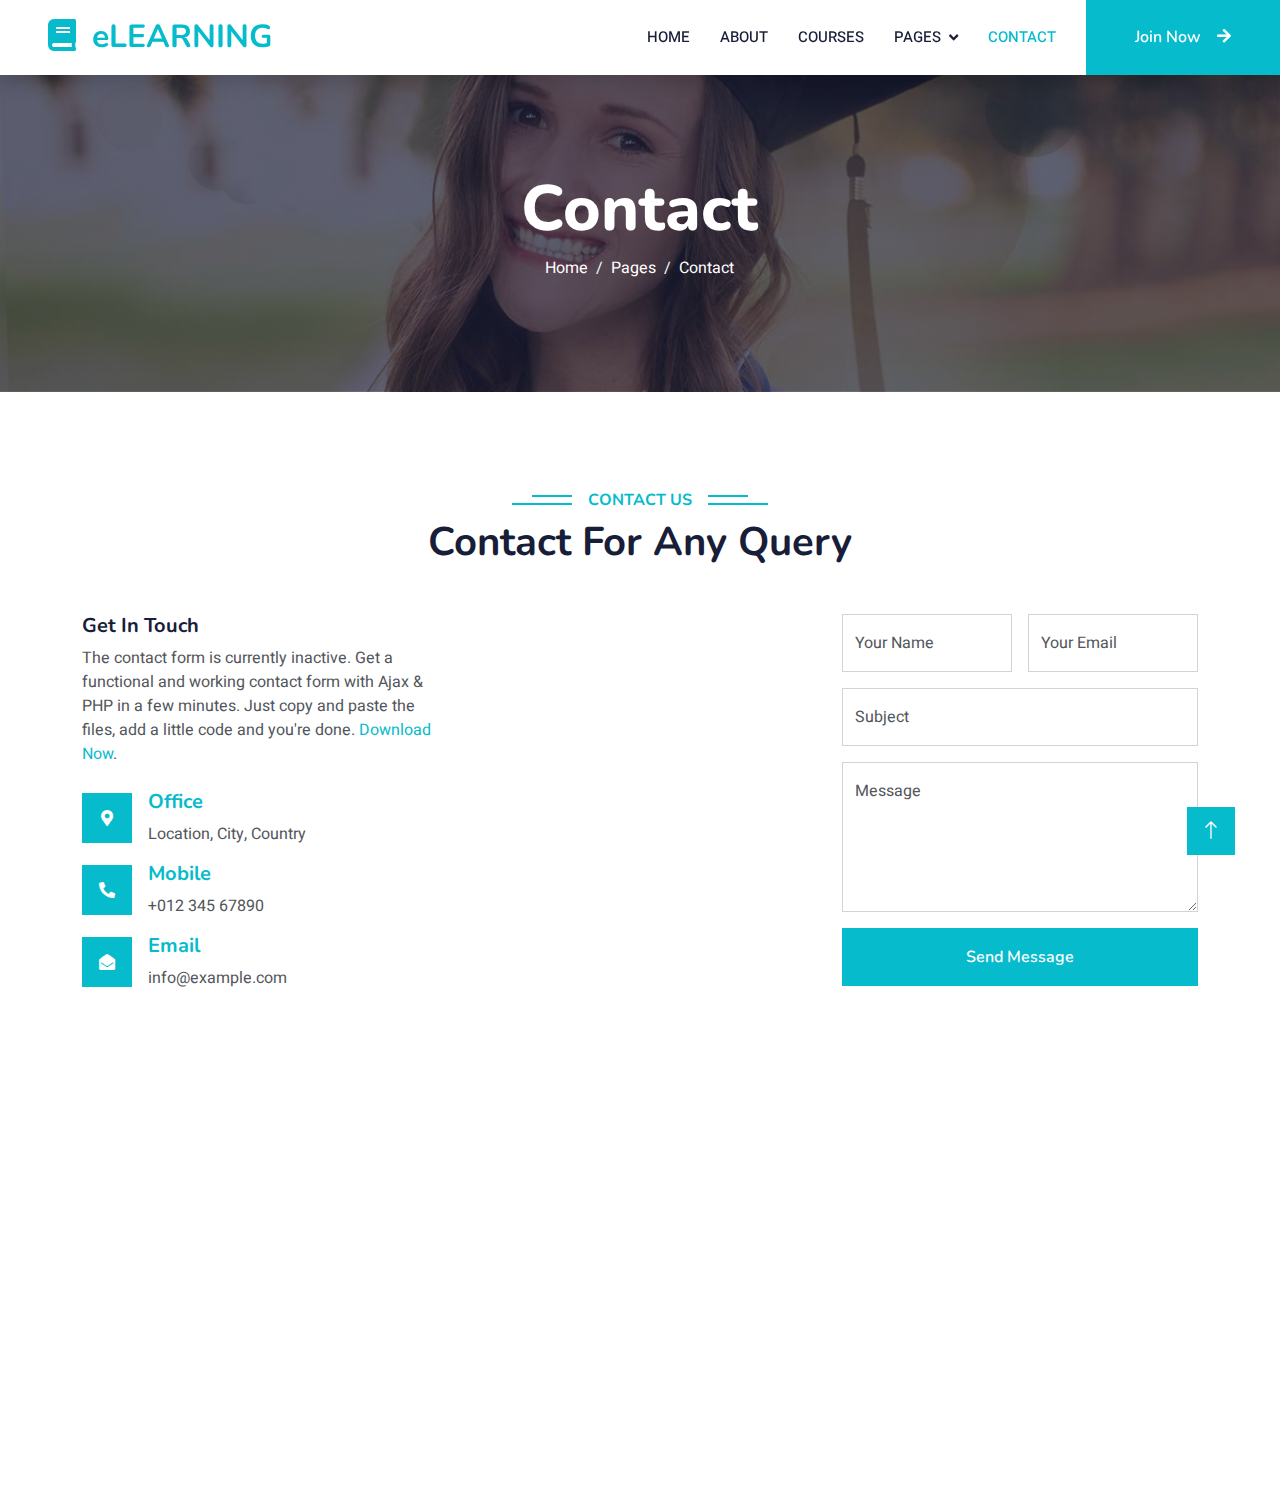
<file: contact.html>
<!DOCTYPE html>
<html lang="en">

<head>
    <meta charset="utf-8">
    <title>eLEARNING - eLearning HTML Template</title>
    <meta content="width=device-width, initial-scale=1.0" name="viewport">
    <meta content="" name="keywords">
    <meta content="" name="description">

    <!-- Favicon -->
    <link href="img/favicon.ico" rel="icon">

    <!-- Google Web Fonts -->
    <link rel="preconnect" href="https://fonts.googleapis.com">
    <link rel="preconnect" href="https://fonts.gstatic.com" crossorigin>
    <link href="https://fonts.googleapis.com/css2?family=Heebo:wght@400;500;600&family=Nunito:wght@600;700;800&display=swap" rel="stylesheet">

    <!-- Icon Font Stylesheet -->
    <link href="https://cdnjs.cloudflare.com/ajax/libs/font-awesome/5.10.0/css/all.min.css" rel="stylesheet">
    <link href="https://cdn.jsdelivr.net/npm/bootstrap-icons@1.4.1/font/bootstrap-icons.css" rel="stylesheet">

    <!-- Libraries Stylesheet -->
    <link href="lib/animate/animate.min.css" rel="stylesheet">
    <link href="lib/owlcarousel/assets/owl.carousel.min.css" rel="stylesheet">

    <!-- Customized Bootstrap Stylesheet -->
    <link href="css/bootstrap.min.css" rel="stylesheet">

    <!-- Template Stylesheet -->
    <link href="css/style.css" rel="stylesheet">
</head>

<body>
    <!-- Spinner Start -->
    <div id="spinner" class="show bg-white position-fixed translate-middle w-100 vh-100 top-50 start-50 d-flex align-items-center justify-content-center">
        <div class="spinner-border text-primary" style="width: 3rem; height: 3rem;" role="status">
            <span class="sr-only">Loading...</span>
        </div>
    </div>
    <!-- Spinner End -->


    <!-- Navbar Start -->
    <nav class="navbar navbar-expand-lg bg-white navbar-light shadow sticky-top p-0">
        <a href="index.html" class="navbar-brand d-flex align-items-center px-4 px-lg-5">
            <h2 class="m-0 text-primary"><i class="fa fa-book me-3"></i>eLEARNING</h2>
        </a>
        <button type="button" class="navbar-toggler me-4" data-bs-toggle="collapse" data-bs-target="#navbarCollapse">
            <span class="navbar-toggler-icon"></span>
        </button>
        <div class="collapse navbar-collapse" id="navbarCollapse">
            <div class="navbar-nav ms-auto p-4 p-lg-0">
                <a href="index.html" class="nav-item nav-link">Home</a>
                <a href="about.html" class="nav-item nav-link">About</a>
                <a href="courses.html" class="nav-item nav-link">Courses</a>
                <div class="nav-item dropdown">
                    <a href="#" class="nav-link dropdown-toggle" data-bs-toggle="dropdown">Pages</a>
                    <div class="dropdown-menu fade-down m-0">
                        <a href="team.html" class="dropdown-item">Our Team</a>
                        <a href="testimonial.html" class="dropdown-item">Testimonial</a>
                        <a href="404.html" class="dropdown-item">404 Page</a>
                    </div>
                </div>
                <a href="contact.html" class="nav-item nav-link active">Contact</a>
            </div>
            <a href="" class="btn btn-primary py-4 px-lg-5 d-none d-lg-block">Join Now<i class="fa fa-arrow-right ms-3"></i></a>
        </div>
    </nav>
    <!-- Navbar End -->


    <!-- Header Start -->
    <div class="container-fluid bg-primary py-5 mb-5 page-header">
        <div class="container py-5">
            <div class="row justify-content-center">
                <div class="col-lg-10 text-center">
                    <h1 class="display-3 text-white animated slideInDown">Contact</h1>
                    <nav aria-label="breadcrumb">
                        <ol class="breadcrumb justify-content-center">
                            <li class="breadcrumb-item"><a class="text-white" href="#">Home</a></li>
                            <li class="breadcrumb-item"><a class="text-white" href="#">Pages</a></li>
                            <li class="breadcrumb-item text-white active" aria-current="page">Contact</li>
                        </ol>
                    </nav>
                </div>
            </div>
        </div>
    </div>
    <!-- Header End -->


    <!-- Contact Start -->
    <div class="container-xxl py-5">
        <div class="container">
            <div class="text-center wow fadeInUp" data-wow-delay="0.1s">
                <h6 class="section-title bg-white text-center text-primary px-3">Contact Us</h6>
                <h1 class="mb-5">Contact For Any Query</h1>
            </div>
            <div class="row g-4">
                <div class="col-lg-4 col-md-6 wow fadeInUp" data-wow-delay="0.1s">
                    <h5>Get In Touch</h5>
                    <p class="mb-4">The contact form is currently inactive. Get a functional and working contact form with Ajax & PHP in a few minutes. Just copy and paste the files, add a little code and you're done. <a href="https://freewebsitecode.com/contact-form">Download Now</a>.</p>
                    <div class="d-flex align-items-center mb-3">
                        <div class="d-flex align-items-center justify-content-center flex-shrink-0 bg-primary" style="width: 50px; height: 50px;">
                            <i class="fa fa-map-marker-alt text-white"></i>
                        </div>
                        <div class="ms-3">
                            <h5 class="text-primary">Office</h5>
                            <p class="mb-0">Location, City, Country</p>
                        </div>
                    </div>
                    <div class="d-flex align-items-center mb-3">
                        <div class="d-flex align-items-center justify-content-center flex-shrink-0 bg-primary" style="width: 50px; height: 50px;">
                            <i class="fa fa-phone-alt text-white"></i>
                        </div>
                        <div class="ms-3">
                            <h5 class="text-primary">Mobile</h5>
                            <p class="mb-0">+012 345 67890</p>
                        </div>
                    </div>
                    <div class="d-flex align-items-center">
                        <div class="d-flex align-items-center justify-content-center flex-shrink-0 bg-primary" style="width: 50px; height: 50px;">
                            <i class="fa fa-envelope-open text-white"></i>
                        </div>
                        <div class="ms-3">
                            <h5 class="text-primary">Email</h5>
                            <p class="mb-0">info@example.com</p>
                        </div>
                    </div>
                </div>
                <div class="col-lg-4 col-md-6 wow fadeInUp" data-wow-delay="0.3s">
                    <iframe class="position-relative rounded w-100 h-100"
                        src="https://www.google.com/maps/embed?pb=!1m18!1m12!1m3!1d3001156.4288297426!2d-78.01371936852176!3d42.72876761954724!2m3!1f0!2f0!3f0!3m2!1i1024!2i768!4f13.1!3m3!1m2!1s0x4ccc4bf0f123a5a9%3A0xddcfc6c1de189567!2sNew%20York%2C%20USA!5e0!3m2!1sen!2sbd!4v1603794290143!5m2!1sen!2sbd"
                        frameborder="0" style="min-height: 300px; border:0;" allowfullscreen="" aria-hidden="false"
                        tabindex="0"></iframe>
                </div>
                <div class="col-lg-4 col-md-12 wow fadeInUp" data-wow-delay="0.5s">
                    <form>
                        <div class="row g-3">
                            <div class="col-md-6">
                                <div class="form-floating">
                                    <input type="text" class="form-control" id="name" placeholder="Your Name">
                                    <label for="name">Your Name</label>
                                </div>
                            </div>
                            <div class="col-md-6">
                                <div class="form-floating">
                                    <input type="email" class="form-control" id="email" placeholder="Your Email">
                                    <label for="email">Your Email</label>
                                </div>
                            </div>
                            <div class="col-12">
                                <div class="form-floating">
                                    <input type="text" class="form-control" id="subject" placeholder="Subject">
                                    <label for="subject">Subject</label>
                                </div>
                            </div>
                            <div class="col-12">
                                <div class="form-floating">
                                    <textarea class="form-control" placeholder="Leave a message here" id="message" style="height: 150px"></textarea>
                                    <label for="message">Message</label>
                                </div>
                            </div>
                            <div class="col-12">
                                <button class="btn btn-primary w-100 py-3" type="submit">Send Message</button>
                            </div>
                        </div>
                    </form>
                </div>
            </div>
        </div>
    </div>
    <!-- Contact End -->


    <!-- Footer Start -->
    <div class="container-fluid bg-dark text-light footer pt-5 mt-5 wow fadeIn" data-wow-delay="0.1s">
        <div class="container py-5">
            <div class="row g-5">
                <div class="col-lg-3 col-md-6">
                    <h4 class="text-white mb-3">Quick Link</h4>
                    <a class="btn btn-link" href="">About Us</a>
                    <a class="btn btn-link" href="">Contact Us</a>
                    <a class="btn btn-link" href="">Privacy Policy</a>
                    <a class="btn btn-link" href="">Terms & Condition</a>
                    <a class="btn btn-link" href="">FAQs & Help</a>
                </div>
                <div class="col-lg-3 col-md-6">
                    <h4 class="text-white mb-3">Contact</h4>
                    <p class="mb-2"><i class="fa fa-map-marker-alt me-3"></i>Location, City, Country</p>
                    <p class="mb-2"><i class="fa fa-phone-alt me-3"></i>+012 345 67890</p>
                    <p class="mb-2"><i class="fa fa-envelope me-3"></i>info@example.com</p>
                    <div class="d-flex pt-2">
                        <a class="btn btn-outline-light btn-social" href=""><i class="fab fa-twitter"></i></a>
                        <a class="btn btn-outline-light btn-social" href=""><i class="fab fa-facebook-f"></i></a>
                        <a class="btn btn-outline-light btn-social" href=""><i class="fab fa-youtube"></i></a>
                        <a class="btn btn-outline-light btn-social" href=""><i class="fab fa-linkedin-in"></i></a>
                    </div>
                </div>
                <div class="col-lg-3 col-md-6">
                    <h4 class="text-white mb-3">Gallery</h4>
                    <div class="row g-2 pt-2">
                        <div class="col-4">
                            <img class="img-fluid bg-light p-1" src="img/course-1.jpg" alt="">
                        </div>
                        <div class="col-4">
                            <img class="img-fluid bg-light p-1" src="img/course-2.jpg" alt="">
                        </div>
                        <div class="col-4">
                            <img class="img-fluid bg-light p-1" src="img/course-3.jpg" alt="">
                        </div>
                        <div class="col-4">
                            <img class="img-fluid bg-light p-1" src="img/course-2.jpg" alt="">
                        </div>
                        <div class="col-4">
                            <img class="img-fluid bg-light p-1" src="img/course-3.jpg" alt="">
                        </div>
                        <div class="col-4">
                            <img class="img-fluid bg-light p-1" src="img/course-1.jpg" alt="">
                        </div>
                    </div>
                </div>
                <div class="col-lg-3 col-md-6">
                    <h4 class="text-white mb-3">Newsletter</h4>
                    <p>Dolor amet sit justo amet elitr clita ipsum elitr est.</p>
                    <div class="position-relative mx-auto" style="max-width: 400px;">
                        <input class="form-control border-0 w-100 py-3 ps-4 pe-5" type="text" placeholder="Your email">
                        <button type="button" class="btn btn-primary py-2 position-absolute top-0 end-0 mt-2 me-2">SignUp</button>
                    </div>
                </div>
            </div>
        </div>
        <div class="container">
            <div class="copyright">
                <div class="row">
                    <div class="col-md-6 text-center text-md-start mb-3 mb-md-0">
                        &copy; <a class="border-bottom" href="https://freewebsitecode.com">Your Site Name</a>, All Right Reserved.

                        
                        Designed By <a class="border-bottom" href="https://freewebsitecode.com">Free Website Code</a>
                    </div>
                    <div class="col-md-6 text-center text-md-end">
                        <div class="footer-menu">
                            <a href="">Home</a>
                            <a href="">Cookies</a>
                            <a href="">Help</a>
                            <a href="">FQAs</a>
                        </div>
                    </div>
                </div>
            </div>
        </div>
    </div>
    <!-- Footer End -->


    <!-- Back to Top -->
    <a href="#" class="btn btn-lg btn-primary btn-lg-square back-to-top"><i class="bi bi-arrow-up"></i></a>


    <!-- JavaScript Libraries -->
    <script src="https://code.jquery.com/jquery-3.4.1.min.js"></script>
    <script src="https://cdn.jsdelivr.net/npm/bootstrap@5.0.0/dist/js/bootstrap.bundle.min.js"></script>
    <script src="lib/wow/wow.min.js"></script>
    <script src="lib/easing/easing.min.js"></script>
    <script src="lib/waypoints/waypoints.min.js"></script>
    <script src="lib/owlcarousel/owl.carousel.min.js"></script>

    <!-- Template Javascript -->
    <script src="js/main.js"></script>
</body>

</html>
</file>
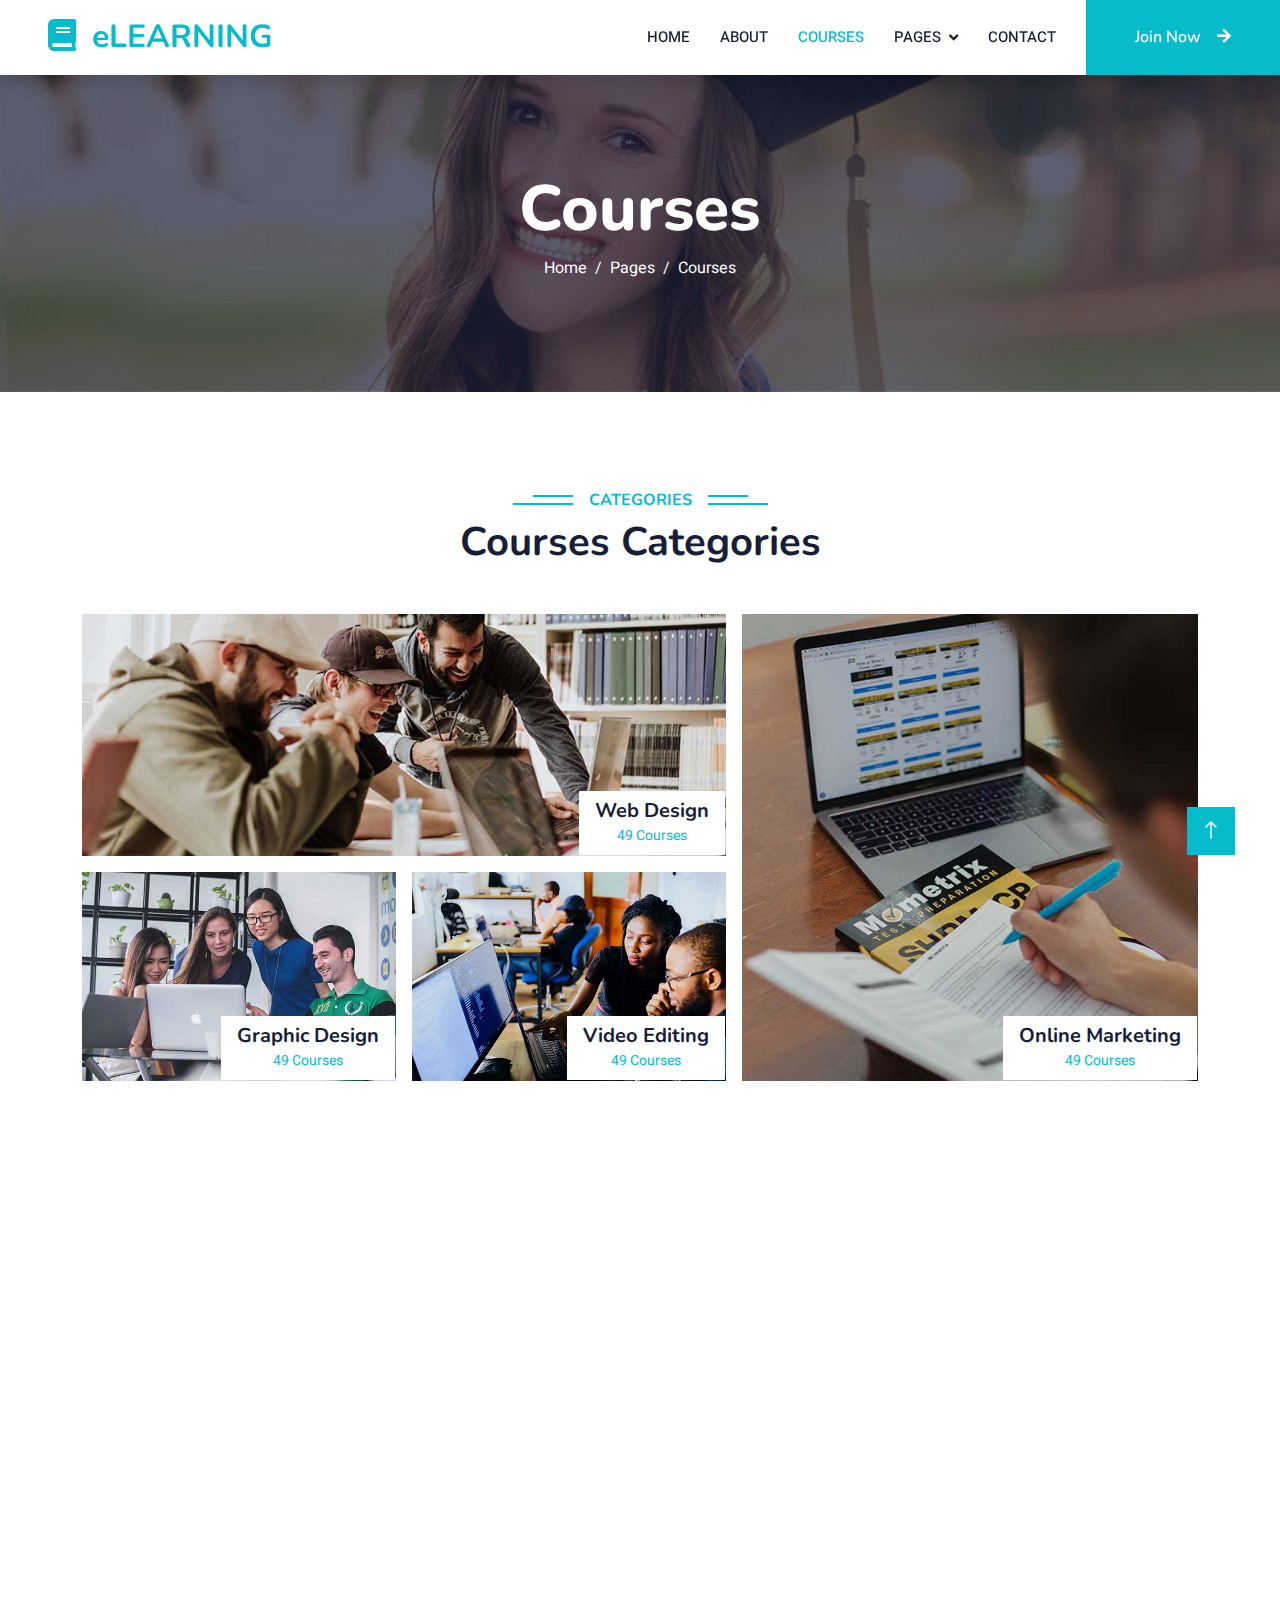
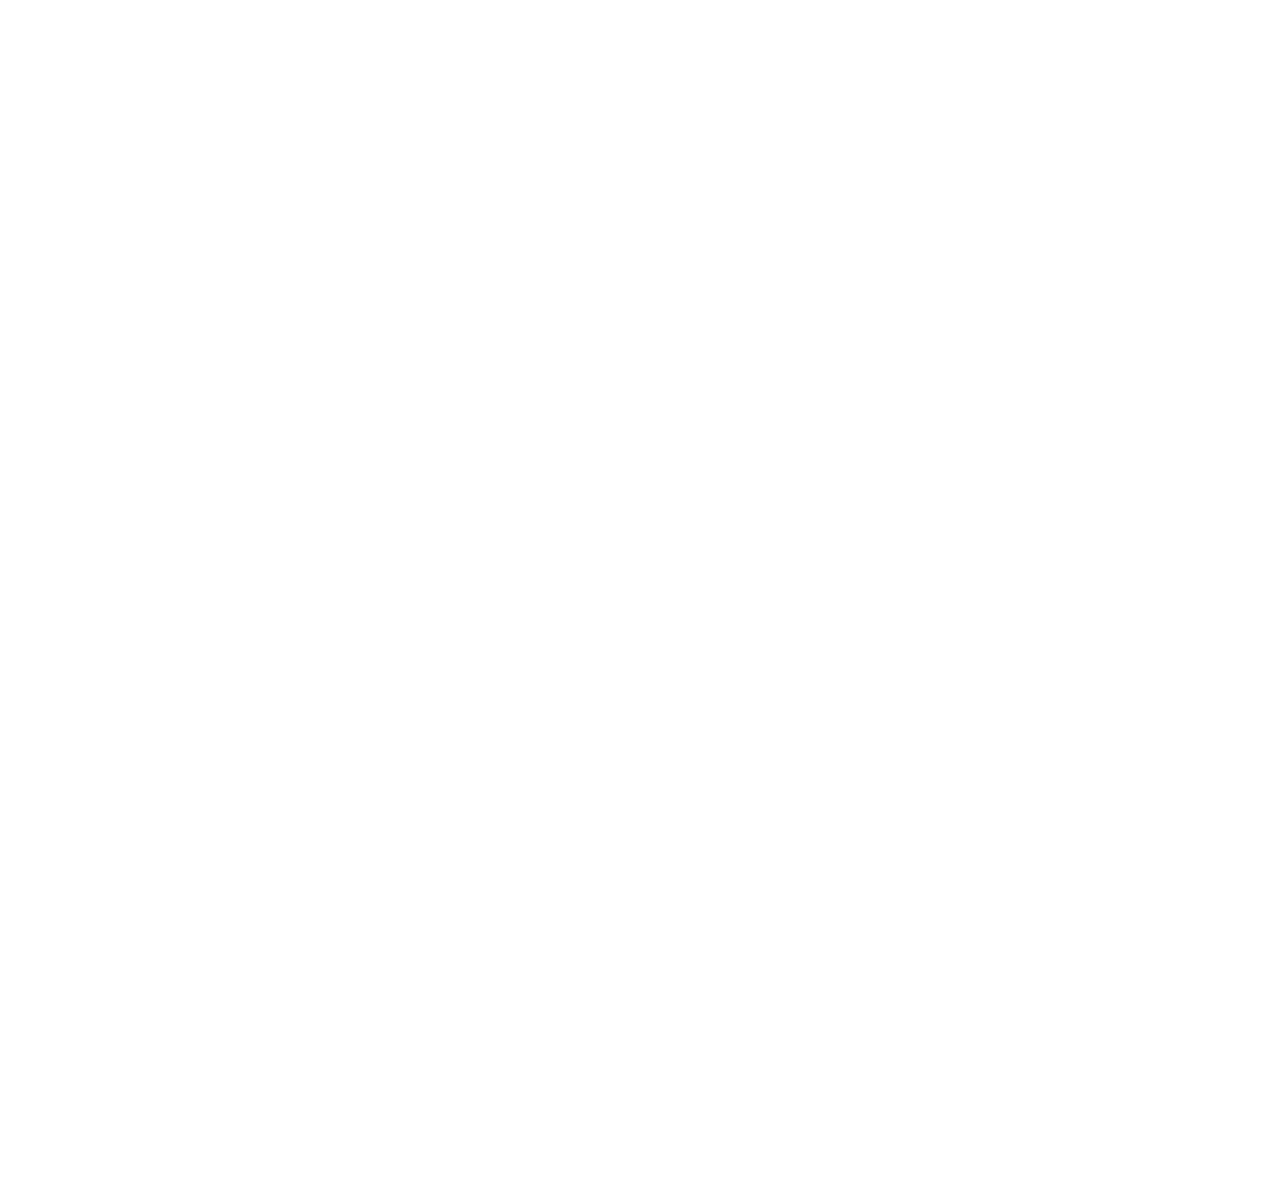
<file: courses.html>
<!DOCTYPE html>
<html lang="en">

<head>
    <meta charset="utf-8">
    <title>eLEARNING - eLearning HTML Template</title>
    <meta content="width=device-width, initial-scale=1.0" name="viewport">
    <meta content="" name="keywords">
    <meta content="" name="description">

    <!-- Favicon -->
    <link href="img/favicon.ico" rel="icon">

    <!-- Google Web Fonts -->
    <link rel="preconnect" href="https://fonts.googleapis.com">
    <link rel="preconnect" href="https://fonts.gstatic.com" crossorigin>
    <link href="https://fonts.googleapis.com/css2?family=Heebo:wght@400;500;600&family=Nunito:wght@600;700;800&display=swap" rel="stylesheet">

    <!-- Icon Font Stylesheet -->
    <link href="https://cdnjs.cloudflare.com/ajax/libs/font-awesome/5.10.0/css/all.min.css" rel="stylesheet">
    <link href="https://cdn.jsdelivr.net/npm/bootstrap-icons@1.4.1/font/bootstrap-icons.css" rel="stylesheet">

    <!-- Libraries Stylesheet -->
    <link href="lib/animate/animate.min.css" rel="stylesheet">
    <link href="lib/owlcarousel/assets/owl.carousel.min.css" rel="stylesheet">

    <!-- Customized Bootstrap Stylesheet -->
    <link href="css/bootstrap.min.css" rel="stylesheet">

    <!-- Template Stylesheet -->
    <link href="css/style.css" rel="stylesheet">
</head>

<body>
    <!-- Spinner Start -->
    <div id="spinner" class="show bg-white position-fixed translate-middle w-100 vh-100 top-50 start-50 d-flex align-items-center justify-content-center">
        <div class="spinner-border text-primary" style="width: 3rem; height: 3rem;" role="status">
            <span class="sr-only">Loading...</span>
        </div>
    </div>
    <!-- Spinner End -->


    <!-- Navbar Start -->
    <nav class="navbar navbar-expand-lg bg-white navbar-light shadow sticky-top p-0">
        <a href="index.html" class="navbar-brand d-flex align-items-center px-4 px-lg-5">
            <h2 class="m-0 text-primary"><i class="fa fa-book me-3"></i>eLEARNING</h2>
        </a>
        <button type="button" class="navbar-toggler me-4" data-bs-toggle="collapse" data-bs-target="#navbarCollapse">
            <span class="navbar-toggler-icon"></span>
        </button>
        <div class="collapse navbar-collapse" id="navbarCollapse">
            <div class="navbar-nav ms-auto p-4 p-lg-0">
                <a href="index.html" class="nav-item nav-link">Home</a>
                <a href="about.html" class="nav-item nav-link">About</a>
                <a href="courses.html" class="nav-item nav-link active">Courses</a>
                <div class="nav-item dropdown">
                    <a href="#" class="nav-link dropdown-toggle" data-bs-toggle="dropdown">Pages</a>
                    <div class="dropdown-menu fade-down m-0">
                        <a href="team.html" class="dropdown-item">Our Team</a>
                        <a href="testimonial.html" class="dropdown-item">Testimonial</a>
                        <a href="404.html" class="dropdown-item">404 Page</a>
                    </div>
                </div>
                <a href="contact.html" class="nav-item nav-link">Contact</a>
            </div>
            <a href="" class="btn btn-primary py-4 px-lg-5 d-none d-lg-block">Join Now<i class="fa fa-arrow-right ms-3"></i></a>
        </div>
    </nav>
    <!-- Navbar End -->


    <!-- Header Start -->
    <div class="container-fluid bg-primary py-5 mb-5 page-header">
        <div class="container py-5">
            <div class="row justify-content-center">
                <div class="col-lg-10 text-center">
                    <h1 class="display-3 text-white animated slideInDown">Courses</h1>
                    <nav aria-label="breadcrumb">
                        <ol class="breadcrumb justify-content-center">
                            <li class="breadcrumb-item"><a class="text-white" href="#">Home</a></li>
                            <li class="breadcrumb-item"><a class="text-white" href="#">Pages</a></li>
                            <li class="breadcrumb-item text-white active" aria-current="page">Courses</li>
                        </ol>
                    </nav>
                </div>
            </div>
        </div>
    </div>
    <!-- Header End -->


    <!-- Categories Start -->
    <div class="container-xxl py-5 category">
        <div class="container">
            <div class="text-center wow fadeInUp" data-wow-delay="0.1s">
                <h6 class="section-title bg-white text-center text-primary px-3">Categories</h6>
                <h1 class="mb-5">Courses Categories</h1>
            </div>
            <div class="row g-3">
                <div class="col-lg-7 col-md-6">
                    <div class="row g-3">
                        <div class="col-lg-12 col-md-12 wow zoomIn" data-wow-delay="0.1s">
                            <a class="position-relative d-block overflow-hidden" href="">
                                <img class="img-fluid" src="img/cat-1.jpg" alt="">
                                <div class="bg-white text-center position-absolute bottom-0 end-0 py-2 px-3" style="margin: 1px;">
                                    <h5 class="m-0">Web Design</h5>
                                    <small class="text-primary">49 Courses</small>
                                </div>
                            </a>
                        </div>
                        <div class="col-lg-6 col-md-12 wow zoomIn" data-wow-delay="0.3s">
                            <a class="position-relative d-block overflow-hidden" href="">
                                <img class="img-fluid" src="img/cat-2.jpg" alt="">
                                <div class="bg-white text-center position-absolute bottom-0 end-0 py-2 px-3" style="margin: 1px;">
                                    <h5 class="m-0">Graphic Design</h5>
                                    <small class="text-primary">49 Courses</small>
                                </div>
                            </a>
                        </div>
                        <div class="col-lg-6 col-md-12 wow zoomIn" data-wow-delay="0.5s">
                            <a class="position-relative d-block overflow-hidden" href="">
                                <img class="img-fluid" src="img/cat-3.jpg" alt="">
                                <div class="bg-white text-center position-absolute bottom-0 end-0 py-2 px-3" style="margin: 1px;">
                                    <h5 class="m-0">Video Editing</h5>
                                    <small class="text-primary">49 Courses</small>
                                </div>
                            </a>
                        </div>
                    </div>
                </div>
                <div class="col-lg-5 col-md-6 wow zoomIn" data-wow-delay="0.7s" style="min-height: 350px;">
                    <a class="position-relative d-block h-100 overflow-hidden" href="">
                        <img class="img-fluid position-absolute w-100 h-100" src="img/cat-4.jpg" alt="" style="object-fit: cover;">
                        <div class="bg-white text-center position-absolute bottom-0 end-0 py-2 px-3" style="margin:  1px;">
                            <h5 class="m-0">Online Marketing</h5>
                            <small class="text-primary">49 Courses</small>
                        </div>
                    </a>
                </div>
            </div>
        </div>
    </div>
    <!-- Categories Start -->


    <!-- Courses Start -->
    <div class="container-xxl py-5">
        <div class="container">
            <div class="text-center wow fadeInUp" data-wow-delay="0.1s">
                <h6 class="section-title bg-white text-center text-primary px-3">Courses</h6>
                <h1 class="mb-5">Popular Courses</h1>
            </div>
            <div class="row g-4 justify-content-center">
                <div class="col-lg-4 col-md-6 wow fadeInUp" data-wow-delay="0.1s">
                    <div class="course-item bg-light">
                        <div class="position-relative overflow-hidden">
                            <img class="img-fluid" src="img/course-1.jpg" alt="">
                            <div class="w-100 d-flex justify-content-center position-absolute bottom-0 start-0 mb-4">
                                <a href="#" class="flex-shrink-0 btn btn-sm btn-primary px-3 border-end" style="border-radius: 30px 0 0 30px;">Read More</a>
                                <a href="#" class="flex-shrink-0 btn btn-sm btn-primary px-3" style="border-radius: 0 30px 30px 0;">Join Now</a>
                            </div>
                        </div>
                        <div class="text-center p-4 pb-0">
                            <h3 class="mb-0">$149.00</h3>
                            <div class="mb-3">
                                <small class="fa fa-star text-primary"></small>
                                <small class="fa fa-star text-primary"></small>
                                <small class="fa fa-star text-primary"></small>
                                <small class="fa fa-star text-primary"></small>
                                <small class="fa fa-star text-primary"></small>
                                <small>(123)</small>
                            </div>
                            <h5 class="mb-4">Web Design & Development Course for Beginners</h5>
                        </div>
                        <div class="d-flex border-top">
                            <small class="flex-fill text-center border-end py-2"><i class="fa fa-user-tie text-primary me-2"></i>John Doe</small>
                            <small class="flex-fill text-center border-end py-2"><i class="fa fa-clock text-primary me-2"></i>1.49 Hrs</small>
                            <small class="flex-fill text-center py-2"><i class="fa fa-user text-primary me-2"></i>30 Students</small>
                        </div>
                    </div>
                </div>
                <div class="col-lg-4 col-md-6 wow fadeInUp" data-wow-delay="0.3s">
                    <div class="course-item bg-light">
                        <div class="position-relative overflow-hidden">
                            <img class="img-fluid" src="img/course-2.jpg" alt="">
                            <div class="w-100 d-flex justify-content-center position-absolute bottom-0 start-0 mb-4">
                                <a href="#" class="flex-shrink-0 btn btn-sm btn-primary px-3 border-end" style="border-radius: 30px 0 0 30px;">Read More</a>
                                <a href="#" class="flex-shrink-0 btn btn-sm btn-primary px-3" style="border-radius: 0 30px 30px 0;">Join Now</a>
                            </div>
                        </div>
                        <div class="text-center p-4 pb-0">
                            <h3 class="mb-0">$149.00</h3>
                            <div class="mb-3">
                                <small class="fa fa-star text-primary"></small>
                                <small class="fa fa-star text-primary"></small>
                                <small class="fa fa-star text-primary"></small>
                                <small class="fa fa-star text-primary"></small>
                                <small class="fa fa-star text-primary"></small>
                                <small>(123)</small>
                            </div>
                            <h5 class="mb-4">Web Design & Development Course for Beginners</h5>
                        </div>
                        <div class="d-flex border-top">
                            <small class="flex-fill text-center border-end py-2"><i class="fa fa-user-tie text-primary me-2"></i>John Doe</small>
                            <small class="flex-fill text-center border-end py-2"><i class="fa fa-clock text-primary me-2"></i>1.49 Hrs</small>
                            <small class="flex-fill text-center py-2"><i class="fa fa-user text-primary me-2"></i>30 Students</small>
                        </div>
                    </div>
                </div>
                <div class="col-lg-4 col-md-6 wow fadeInUp" data-wow-delay="0.5s">
                    <div class="course-item bg-light">
                        <div class="position-relative overflow-hidden">
                            <img class="img-fluid" src="img/course-3.jpg" alt="">
                            <div class="w-100 d-flex justify-content-center position-absolute bottom-0 start-0 mb-4">
                                <a href="#" class="flex-shrink-0 btn btn-sm btn-primary px-3 border-end" style="border-radius: 30px 0 0 30px;">Read More</a>
                                <a href="#" class="flex-shrink-0 btn btn-sm btn-primary px-3" style="border-radius: 0 30px 30px 0;">Join Now</a>
                            </div>
                        </div>
                        <div class="text-center p-4 pb-0">
                            <h3 class="mb-0">$149.00</h3>
                            <div class="mb-3">
                                <small class="fa fa-star text-primary"></small>
                                <small class="fa fa-star text-primary"></small>
                                <small class="fa fa-star text-primary"></small>
                                <small class="fa fa-star text-primary"></small>
                                <small class="fa fa-star text-primary"></small>
                                <small>(123)</small>
                            </div>
                            <h5 class="mb-4">Web Design & Development Course for Beginners</h5>
                        </div>
                        <div class="d-flex border-top">
                            <small class="flex-fill text-center border-end py-2"><i class="fa fa-user-tie text-primary me-2"></i>John Doe</small>
                            <small class="flex-fill text-center border-end py-2"><i class="fa fa-clock text-primary me-2"></i>1.49 Hrs</small>
                            <small class="flex-fill text-center py-2"><i class="fa fa-user text-primary me-2"></i>30 Students</small>
                        </div>
                    </div>
                </div>
            </div>
        </div>
    </div>
    <!-- Courses End -->


    <!-- Testimonial Start -->
    <div class="container-xxl py-5 wow fadeInUp" data-wow-delay="0.1s">
        <div class="container">
            <div class="text-center">
                <h6 class="section-title bg-white text-center text-primary px-3">Testimonial</h6>
                <h1 class="mb-5">Our Students Say!</h1>
            </div>
            <div class="owl-carousel testimonial-carousel position-relative">
                <div class="testimonial-item text-center">
                    <img class="border rounded-circle p-2 mx-auto mb-3" src="img/testimonial-1.jpg" style="width: 80px; height: 80px;">
                    <h5 class="mb-0">Client Name</h5>
                    <p>Profession</p>
                    <div class="testimonial-text bg-light text-center p-4">
                    <p class="mb-0">Tempor erat elitr rebum at clita. Diam dolor diam ipsum sit diam amet diam et eos. Clita erat ipsum et lorem et sit.</p>
                    </div>
                </div>
                <div class="testimonial-item text-center">
                    <img class="border rounded-circle p-2 mx-auto mb-3" src="img/testimonial-2.jpg" style="width: 80px; height: 80px;">
                    <h5 class="mb-0">Client Name</h5>
                    <p>Profession</p>
                    <div class="testimonial-text bg-light text-center p-4">
                    <p class="mb-0">Tempor erat elitr rebum at clita. Diam dolor diam ipsum sit diam amet diam et eos. Clita erat ipsum et lorem et sit.</p>
                    </div>
                </div>
                <div class="testimonial-item text-center">
                    <img class="border rounded-circle p-2 mx-auto mb-3" src="img/testimonial-3.jpg" style="width: 80px; height: 80px;">
                    <h5 class="mb-0">Client Name</h5>
                    <p>Profession</p>
                    <div class="testimonial-text bg-light text-center p-4">
                    <p class="mb-0">Tempor erat elitr rebum at clita. Diam dolor diam ipsum sit diam amet diam et eos. Clita erat ipsum et lorem et sit.</p>
                    </div>
                </div>
                <div class="testimonial-item text-center">
                    <img class="border rounded-circle p-2 mx-auto mb-3" src="img/testimonial-4.jpg" style="width: 80px; height: 80px;">
                    <h5 class="mb-0">Client Name</h5>
                    <p>Profession</p>
                    <div class="testimonial-text bg-light text-center p-4">
                    <p class="mb-0">Tempor erat elitr rebum at clita. Diam dolor diam ipsum sit diam amet diam et eos. Clita erat ipsum et lorem et sit.</p>
                    </div>
                </div>
            </div>
        </div>
    </div>
    <!-- Testimonial End -->
        

    <!-- Footer Start -->
    <div class="container-fluid bg-dark text-light footer pt-5 mt-5 wow fadeIn" data-wow-delay="0.1s">
        <div class="container py-5">
            <div class="row g-5">
                <div class="col-lg-3 col-md-6">
                    <h4 class="text-white mb-3">Quick Link</h4>
                    <a class="btn btn-link" href="">About Us</a>
                    <a class="btn btn-link" href="">Contact Us</a>
                    <a class="btn btn-link" href="">Privacy Policy</a>
                    <a class="btn btn-link" href="">Terms & Condition</a>
                    <a class="btn btn-link" href="">FAQs & Help</a>
                </div>
                <div class="col-lg-3 col-md-6">
                    <h4 class="text-white mb-3">Contact</h4>
                    <p class="mb-2"><i class="fa fa-map-marker-alt me-3"></i>Location, City, Country</p>
                    <p class="mb-2"><i class="fa fa-phone-alt me-3"></i>+012 345 67890</p>
                    <p class="mb-2"><i class="fa fa-envelope me-3"></i>info@example.com</p>
                    <div class="d-flex pt-2">
                        <a class="btn btn-outline-light btn-social" href=""><i class="fab fa-twitter"></i></a>
                        <a class="btn btn-outline-light btn-social" href=""><i class="fab fa-facebook-f"></i></a>
                        <a class="btn btn-outline-light btn-social" href=""><i class="fab fa-youtube"></i></a>
                        <a class="btn btn-outline-light btn-social" href=""><i class="fab fa-linkedin-in"></i></a>
                    </div>
                </div>
                <div class="col-lg-3 col-md-6">
                    <h4 class="text-white mb-3">Gallery</h4>
                    <div class="row g-2 pt-2">
                        <div class="col-4">
                            <img class="img-fluid bg-light p-1" src="img/course-1.jpg" alt="">
                        </div>
                        <div class="col-4">
                            <img class="img-fluid bg-light p-1" src="img/course-2.jpg" alt="">
                        </div>
                        <div class="col-4">
                            <img class="img-fluid bg-light p-1" src="img/course-3.jpg" alt="">
                        </div>
                        <div class="col-4">
                            <img class="img-fluid bg-light p-1" src="img/course-2.jpg" alt="">
                        </div>
                        <div class="col-4">
                            <img class="img-fluid bg-light p-1" src="img/course-3.jpg" alt="">
                        </div>
                        <div class="col-4">
                            <img class="img-fluid bg-light p-1" src="img/course-1.jpg" alt="">
                        </div>
                    </div>
                </div>
                <div class="col-lg-3 col-md-6">
                    <h4 class="text-white mb-3">Newsletter</h4>
                    <p>Dolor amet sit justo amet elitr clita ipsum elitr est.</p>
                    <div class="position-relative mx-auto" style="max-width: 400px;">
                        <input class="form-control border-0 w-100 py-3 ps-4 pe-5" type="text" placeholder="Your email">
                        <button type="button" class="btn btn-primary py-2 position-absolute top-0 end-0 mt-2 me-2">SignUp</button>
                    </div>
                </div>
            </div>
        </div>
        <div class="container">
            <div class="copyright">
                <div class="row">
                    <div class="col-md-6 text-center text-md-start mb-3 mb-md-0">
                        &copy; <a class="border-bottom" href="https://freewebsitecode.com">Your Site Name</a>, All Right Reserved.

                        
                        Designed By <a class="border-bottom" href="https://freewebsitecode.com">Free Website Code</a>
                    </div>
                    <div class="col-md-6 text-center text-md-end">
                        <div class="footer-menu">
                            <a href="">Home</a>
                            <a href="">Cookies</a>
                            <a href="">Help</a>
                            <a href="">FQAs</a>
                        </div>
                    </div>
                </div>
            </div>
        </div>
    </div>
    <!-- Footer End -->


    <!-- Back to Top -->
    <a href="#" class="btn btn-lg btn-primary btn-lg-square back-to-top"><i class="bi bi-arrow-up"></i></a>


    <!-- JavaScript Libraries -->
    <script src="https://code.jquery.com/jquery-3.4.1.min.js"></script>
    <script src="https://cdn.jsdelivr.net/npm/bootstrap@5.0.0/dist/js/bootstrap.bundle.min.js"></script>
    <script src="lib/wow/wow.min.js"></script>
    <script src="lib/easing/easing.min.js"></script>
    <script src="lib/waypoints/waypoints.min.js"></script>
    <script src="lib/owlcarousel/owl.carousel.min.js"></script>

    <!-- Template Javascript -->
    <script src="js/main.js"></script>
</body>

</html>
</file>
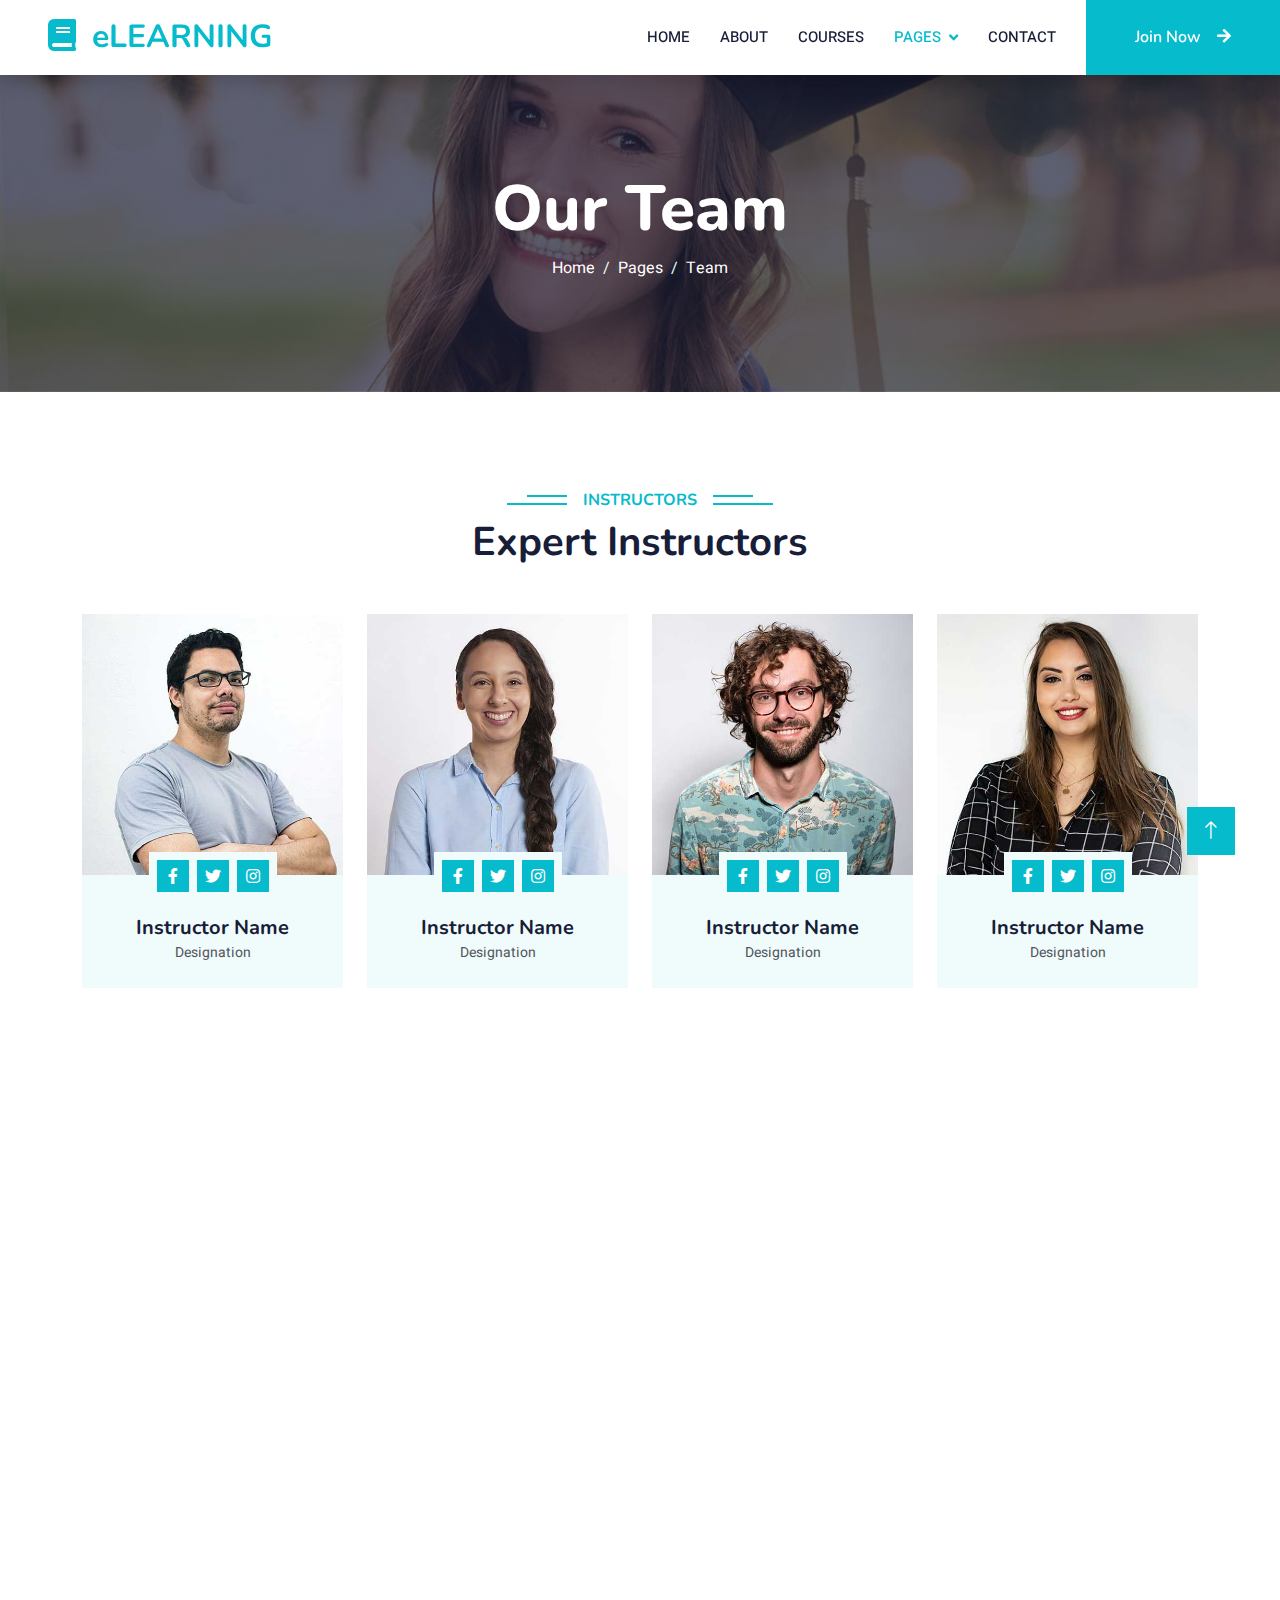
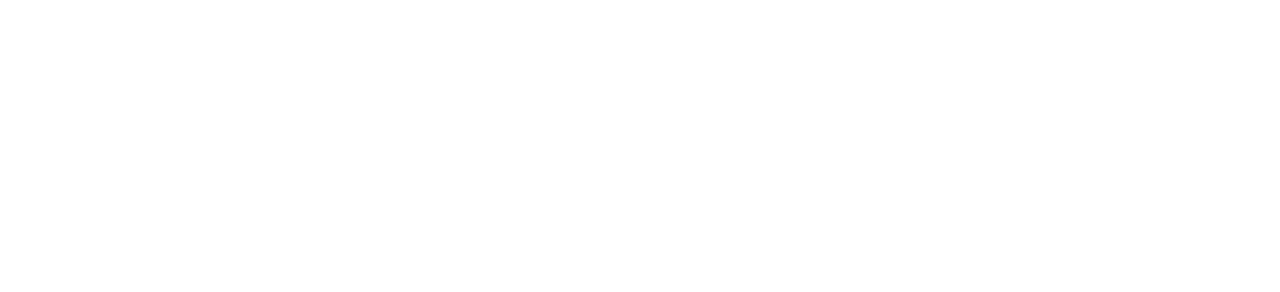
<file: team.html>
<!DOCTYPE html>
<html lang="en">

<head>
    <meta charset="utf-8">
    <title>eLEARNING - eLearning HTML Template</title>
    <meta content="width=device-width, initial-scale=1.0" name="viewport">
    <meta content="" name="keywords">
    <meta content="" name="description">

    <!-- Favicon -->
    <link href="img/favicon.ico" rel="icon">

    <!-- Google Web Fonts -->
    <link rel="preconnect" href="https://fonts.googleapis.com">
    <link rel="preconnect" href="https://fonts.gstatic.com" crossorigin>
    <link href="https://fonts.googleapis.com/css2?family=Heebo:wght@400;500;600&family=Nunito:wght@600;700;800&display=swap" rel="stylesheet">

    <!-- Icon Font Stylesheet -->
    <link href="https://cdnjs.cloudflare.com/ajax/libs/font-awesome/5.10.0/css/all.min.css" rel="stylesheet">
    <link href="https://cdn.jsdelivr.net/npm/bootstrap-icons@1.4.1/font/bootstrap-icons.css" rel="stylesheet">

    <!-- Libraries Stylesheet -->
    <link href="lib/animate/animate.min.css" rel="stylesheet">
    <link href="lib/owlcarousel/assets/owl.carousel.min.css" rel="stylesheet">

    <!-- Customized Bootstrap Stylesheet -->
    <link href="css/bootstrap.min.css" rel="stylesheet">

    <!-- Template Stylesheet -->
    <link href="css/style.css" rel="stylesheet">
</head>

<body>
    <!-- Spinner Start -->
    <div id="spinner" class="show bg-white position-fixed translate-middle w-100 vh-100 top-50 start-50 d-flex align-items-center justify-content-center">
        <div class="spinner-border text-primary" style="width: 3rem; height: 3rem;" role="status">
            <span class="sr-only">Loading...</span>
        </div>
    </div>
    <!-- Spinner End -->


    <!-- Navbar Start -->
    <nav class="navbar navbar-expand-lg bg-white navbar-light shadow sticky-top p-0">
        <a href="index.html" class="navbar-brand d-flex align-items-center px-4 px-lg-5">
            <h2 class="m-0 text-primary"><i class="fa fa-book me-3"></i>eLEARNING</h2>
        </a>
        <button type="button" class="navbar-toggler me-4" data-bs-toggle="collapse" data-bs-target="#navbarCollapse">
            <span class="navbar-toggler-icon"></span>
        </button>
        <div class="collapse navbar-collapse" id="navbarCollapse">
            <div class="navbar-nav ms-auto p-4 p-lg-0">
                <a href="index.html" class="nav-item nav-link">Home</a>
                <a href="about.html" class="nav-item nav-link">About</a>
                <a href="courses.html" class="nav-item nav-link">Courses</a>
                <div class="nav-item dropdown">
                    <a href="#" class="nav-link dropdown-toggle active" data-bs-toggle="dropdown">Pages</a>
                    <div class="dropdown-menu fade-down m-0">
                        <a href="team.html" class="dropdown-item active">Our Team</a>
                        <a href="testimonial.html" class="dropdown-item">Testimonial</a>
                        <a href="404.html" class="dropdown-item">404 Page</a>
                    </div>
                </div>
                <a href="contact.html" class="nav-item nav-link">Contact</a>
            </div>
            <a href="" class="btn btn-primary py-4 px-lg-5 d-none d-lg-block">Join Now<i class="fa fa-arrow-right ms-3"></i></a>
        </div>
    </nav>
    <!-- Navbar End -->


    <!-- Header Start -->
    <div class="container-fluid bg-primary py-5 mb-5 page-header">
        <div class="container py-5">
            <div class="row justify-content-center">
                <div class="col-lg-10 text-center">
                    <h1 class="display-3 text-white animated slideInDown">Our Team</h1>
                    <nav aria-label="breadcrumb">
                        <ol class="breadcrumb justify-content-center">
                            <li class="breadcrumb-item"><a class="text-white" href="#">Home</a></li>
                            <li class="breadcrumb-item"><a class="text-white" href="#">Pages</a></li>
                            <li class="breadcrumb-item text-white active" aria-current="page">Team</li>
                        </ol>
                    </nav>
                </div>
            </div>
        </div>
    </div>
    <!-- Header End -->


    <!-- Team Start -->
    <div class="container-xxl py-5">
        <div class="container">
            <div class="text-center wow fadeInUp" data-wow-delay="0.1s">
                <h6 class="section-title bg-white text-center text-primary px-3">Instructors</h6>
                <h1 class="mb-5">Expert Instructors</h1>
            </div>
            <div class="row g-4">
                <div class="col-lg-3 col-md-6 wow fadeInUp" data-wow-delay="0.1s">
                    <div class="team-item bg-light">
                        <div class="overflow-hidden">
                            <img class="img-fluid" src="img/team-1.jpg" alt="">
                        </div>
                        <div class="position-relative d-flex justify-content-center" style="margin-top: -23px;">
                            <div class="bg-light d-flex justify-content-center pt-2 px-1">
                                <a class="btn btn-sm-square btn-primary mx-1" href=""><i class="fab fa-facebook-f"></i></a>
                                <a class="btn btn-sm-square btn-primary mx-1" href=""><i class="fab fa-twitter"></i></a>
                                <a class="btn btn-sm-square btn-primary mx-1" href=""><i class="fab fa-instagram"></i></a>
                            </div>
                        </div>
                        <div class="text-center p-4">
                            <h5 class="mb-0">Instructor Name</h5>
                            <small>Designation</small>
                        </div>
                    </div>
                </div>
                <div class="col-lg-3 col-md-6 wow fadeInUp" data-wow-delay="0.3s">
                    <div class="team-item bg-light">
                        <div class="overflow-hidden">
                            <img class="img-fluid" src="img/team-2.jpg" alt="">
                        </div>
                        <div class="position-relative d-flex justify-content-center" style="margin-top: -23px;">
                            <div class="bg-light d-flex justify-content-center pt-2 px-1">
                                <a class="btn btn-sm-square btn-primary mx-1" href=""><i class="fab fa-facebook-f"></i></a>
                                <a class="btn btn-sm-square btn-primary mx-1" href=""><i class="fab fa-twitter"></i></a>
                                <a class="btn btn-sm-square btn-primary mx-1" href=""><i class="fab fa-instagram"></i></a>
                            </div>
                        </div>
                        <div class="text-center p-4">
                            <h5 class="mb-0">Instructor Name</h5>
                            <small>Designation</small>
                        </div>
                    </div>
                </div>
                <div class="col-lg-3 col-md-6 wow fadeInUp" data-wow-delay="0.5s">
                    <div class="team-item bg-light">
                        <div class="overflow-hidden">
                            <img class="img-fluid" src="img/team-3.jpg" alt="">
                        </div>
                        <div class="position-relative d-flex justify-content-center" style="margin-top: -23px;">
                            <div class="bg-light d-flex justify-content-center pt-2 px-1">
                                <a class="btn btn-sm-square btn-primary mx-1" href=""><i class="fab fa-facebook-f"></i></a>
                                <a class="btn btn-sm-square btn-primary mx-1" href=""><i class="fab fa-twitter"></i></a>
                                <a class="btn btn-sm-square btn-primary mx-1" href=""><i class="fab fa-instagram"></i></a>
                            </div>
                        </div>
                        <div class="text-center p-4">
                            <h5 class="mb-0">Instructor Name</h5>
                            <small>Designation</small>
                        </div>
                    </div>
                </div>
                <div class="col-lg-3 col-md-6 wow fadeInUp" data-wow-delay="0.7s">
                    <div class="team-item bg-light">
                        <div class="overflow-hidden">
                            <img class="img-fluid" src="img/team-4.jpg" alt="">
                        </div>
                        <div class="position-relative d-flex justify-content-center" style="margin-top: -23px;">
                            <div class="bg-light d-flex justify-content-center pt-2 px-1">
                                <a class="btn btn-sm-square btn-primary mx-1" href=""><i class="fab fa-facebook-f"></i></a>
                                <a class="btn btn-sm-square btn-primary mx-1" href=""><i class="fab fa-twitter"></i></a>
                                <a class="btn btn-sm-square btn-primary mx-1" href=""><i class="fab fa-instagram"></i></a>
                            </div>
                        </div>
                        <div class="text-center p-4">
                            <h5 class="mb-0">Instructor Name</h5>
                            <small>Designation</small>
                        </div>
                    </div>
                </div>
                <div class="col-lg-3 col-md-6 wow fadeInUp" data-wow-delay="0.1s">
                    <div class="team-item bg-light">
                        <div class="overflow-hidden">
                            <img class="img-fluid" src="img/team-2.jpg" alt="">
                        </div>
                        <div class="position-relative d-flex justify-content-center" style="margin-top: -23px;">
                            <div class="bg-light d-flex justify-content-center pt-2 px-1">
                                <a class="btn btn-sm-square btn-primary mx-1" href=""><i class="fab fa-facebook-f"></i></a>
                                <a class="btn btn-sm-square btn-primary mx-1" href=""><i class="fab fa-twitter"></i></a>
                                <a class="btn btn-sm-square btn-primary mx-1" href=""><i class="fab fa-instagram"></i></a>
                            </div>
                        </div>
                        <div class="text-center p-4">
                            <h5 class="mb-0">Instructor Name</h5>
                            <small>Designation</small>
                        </div>
                    </div>
                </div>
                <div class="col-lg-3 col-md-6 wow fadeInUp" data-wow-delay="0.3s">
                    <div class="team-item bg-light">
                        <div class="overflow-hidden">
                            <img class="img-fluid" src="img/team-3.jpg" alt="">
                        </div>
                        <div class="position-relative d-flex justify-content-center" style="margin-top: -23px;">
                            <div class="bg-light d-flex justify-content-center pt-2 px-1">
                                <a class="btn btn-sm-square btn-primary mx-1" href=""><i class="fab fa-facebook-f"></i></a>
                                <a class="btn btn-sm-square btn-primary mx-1" href=""><i class="fab fa-twitter"></i></a>
                                <a class="btn btn-sm-square btn-primary mx-1" href=""><i class="fab fa-instagram"></i></a>
                            </div>
                        </div>
                        <div class="text-center p-4">
                            <h5 class="mb-0">Instructor Name</h5>
                            <small>Designation</small>
                        </div>
                    </div>
                </div>
                <div class="col-lg-3 col-md-6 wow fadeInUp" data-wow-delay="0.5s">
                    <div class="team-item bg-light">
                        <div class="overflow-hidden">
                            <img class="img-fluid" src="img/team-4.jpg" alt="">
                        </div>
                        <div class="position-relative d-flex justify-content-center" style="margin-top: -23px;">
                            <div class="bg-light d-flex justify-content-center pt-2 px-1">
                                <a class="btn btn-sm-square btn-primary mx-1" href=""><i class="fab fa-facebook-f"></i></a>
                                <a class="btn btn-sm-square btn-primary mx-1" href=""><i class="fab fa-twitter"></i></a>
                                <a class="btn btn-sm-square btn-primary mx-1" href=""><i class="fab fa-instagram"></i></a>
                            </div>
                        </div>
                        <div class="text-center p-4">
                            <h5 class="mb-0">Instructor Name</h5>
                            <small>Designation</small>
                        </div>
                    </div>
                </div>
                <div class="col-lg-3 col-md-6 wow fadeInUp" data-wow-delay="0.7s">
                    <div class="team-item bg-light">
                        <div class="overflow-hidden">
                            <img class="img-fluid" src="img/team-1.jpg" alt="">
                        </div>
                        <div class="position-relative d-flex justify-content-center" style="margin-top: -23px;">
                            <div class="bg-light d-flex justify-content-center pt-2 px-1">
                                <a class="btn btn-sm-square btn-primary mx-1" href=""><i class="fab fa-facebook-f"></i></a>
                                <a class="btn btn-sm-square btn-primary mx-1" href=""><i class="fab fa-twitter"></i></a>
                                <a class="btn btn-sm-square btn-primary mx-1" href=""><i class="fab fa-instagram"></i></a>
                            </div>
                        </div>
                        <div class="text-center p-4">
                            <h5 class="mb-0">Instructor Name</h5>
                            <small>Designation</small>
                        </div>
                    </div>
                </div>
            </div>
        </div>
    </div>
    <!-- Team End -->
        

    <!-- Footer Start -->
    <div class="container-fluid bg-dark text-light footer pt-5 mt-5 wow fadeIn" data-wow-delay="0.1s">
        <div class="container py-5">
            <div class="row g-5">
                <div class="col-lg-3 col-md-6">
                    <h4 class="text-white mb-3">Quick Link</h4>
                    <a class="btn btn-link" href="">About Us</a>
                    <a class="btn btn-link" href="">Contact Us</a>
                    <a class="btn btn-link" href="">Privacy Policy</a>
                    <a class="btn btn-link" href="">Terms & Condition</a>
                    <a class="btn btn-link" href="">FAQs & Help</a>
                </div>
                <div class="col-lg-3 col-md-6">
                    <h4 class="text-white mb-3">Contact</h4>
                    <p class="mb-2"><i class="fa fa-map-marker-alt me-3"></i>Location, City, Country</p>
                    <p class="mb-2"><i class="fa fa-phone-alt me-3"></i>+012 345 67890</p>
                    <p class="mb-2"><i class="fa fa-envelope me-3"></i>info@example.com</p>
                    <div class="d-flex pt-2">
                        <a class="btn btn-outline-light btn-social" href=""><i class="fab fa-twitter"></i></a>
                        <a class="btn btn-outline-light btn-social" href=""><i class="fab fa-facebook-f"></i></a>
                        <a class="btn btn-outline-light btn-social" href=""><i class="fab fa-youtube"></i></a>
                        <a class="btn btn-outline-light btn-social" href=""><i class="fab fa-linkedin-in"></i></a>
                    </div>
                </div>
                <div class="col-lg-3 col-md-6">
                    <h4 class="text-white mb-3">Gallery</h4>
                    <div class="row g-2 pt-2">
                        <div class="col-4">
                            <img class="img-fluid bg-light p-1" src="img/course-1.jpg" alt="">
                        </div>
                        <div class="col-4">
                            <img class="img-fluid bg-light p-1" src="img/course-2.jpg" alt="">
                        </div>
                        <div class="col-4">
                            <img class="img-fluid bg-light p-1" src="img/course-3.jpg" alt="">
                        </div>
                        <div class="col-4">
                            <img class="img-fluid bg-light p-1" src="img/course-2.jpg" alt="">
                        </div>
                        <div class="col-4">
                            <img class="img-fluid bg-light p-1" src="img/course-3.jpg" alt="">
                        </div>
                        <div class="col-4">
                            <img class="img-fluid bg-light p-1" src="img/course-1.jpg" alt="">
                        </div>
                    </div>
                </div>
                <div class="col-lg-3 col-md-6">
                    <h4 class="text-white mb-3">Newsletter</h4>
                    <p>Dolor amet sit justo amet elitr clita ipsum elitr est.</p>
                    <div class="position-relative mx-auto" style="max-width: 400px;">
                        <input class="form-control border-0 w-100 py-3 ps-4 pe-5" type="text" placeholder="Your email">
                        <button type="button" class="btn btn-primary py-2 position-absolute top-0 end-0 mt-2 me-2">SignUp</button>
                    </div>
                </div>
            </div>
        </div>
        <div class="container">
            <div class="copyright">
                <div class="row">
                    <div class="col-md-6 text-center text-md-start mb-3 mb-md-0">
                        &copy; <a class="border-bottom" href="https://freewebsitecode.com">Your Site Name</a>, All Right Reserved.

                        
                        Designed By <a class="border-bottom" href="https://freewebsitecode.com">Free Website Code</a>
                    </div>
                    <div class="col-md-6 text-center text-md-end">
                        <div class="footer-menu">
                            <a href="">Home</a>
                            <a href="">Cookies</a>
                            <a href="">Help</a>
                            <a href="">FQAs</a>
                        </div>
                    </div>
                </div>
            </div>
        </div>
    </div>
    <!-- Footer End -->


    <!-- Back to Top -->
    <a href="#" class="btn btn-lg btn-primary btn-lg-square back-to-top"><i class="bi bi-arrow-up"></i></a>


    <!-- JavaScript Libraries -->
    <script src="https://code.jquery.com/jquery-3.4.1.min.js"></script>
    <script src="https://cdn.jsdelivr.net/npm/bootstrap@5.0.0/dist/js/bootstrap.bundle.min.js"></script>
    <script src="lib/wow/wow.min.js"></script>
    <script src="lib/easing/easing.min.js"></script>
    <script src="lib/waypoints/waypoints.min.js"></script>
    <script src="lib/owlcarousel/owl.carousel.min.js"></script>

    <!-- Template Javascript -->
    <script src="js/main.js"></script>
</body>

</html>
</file>
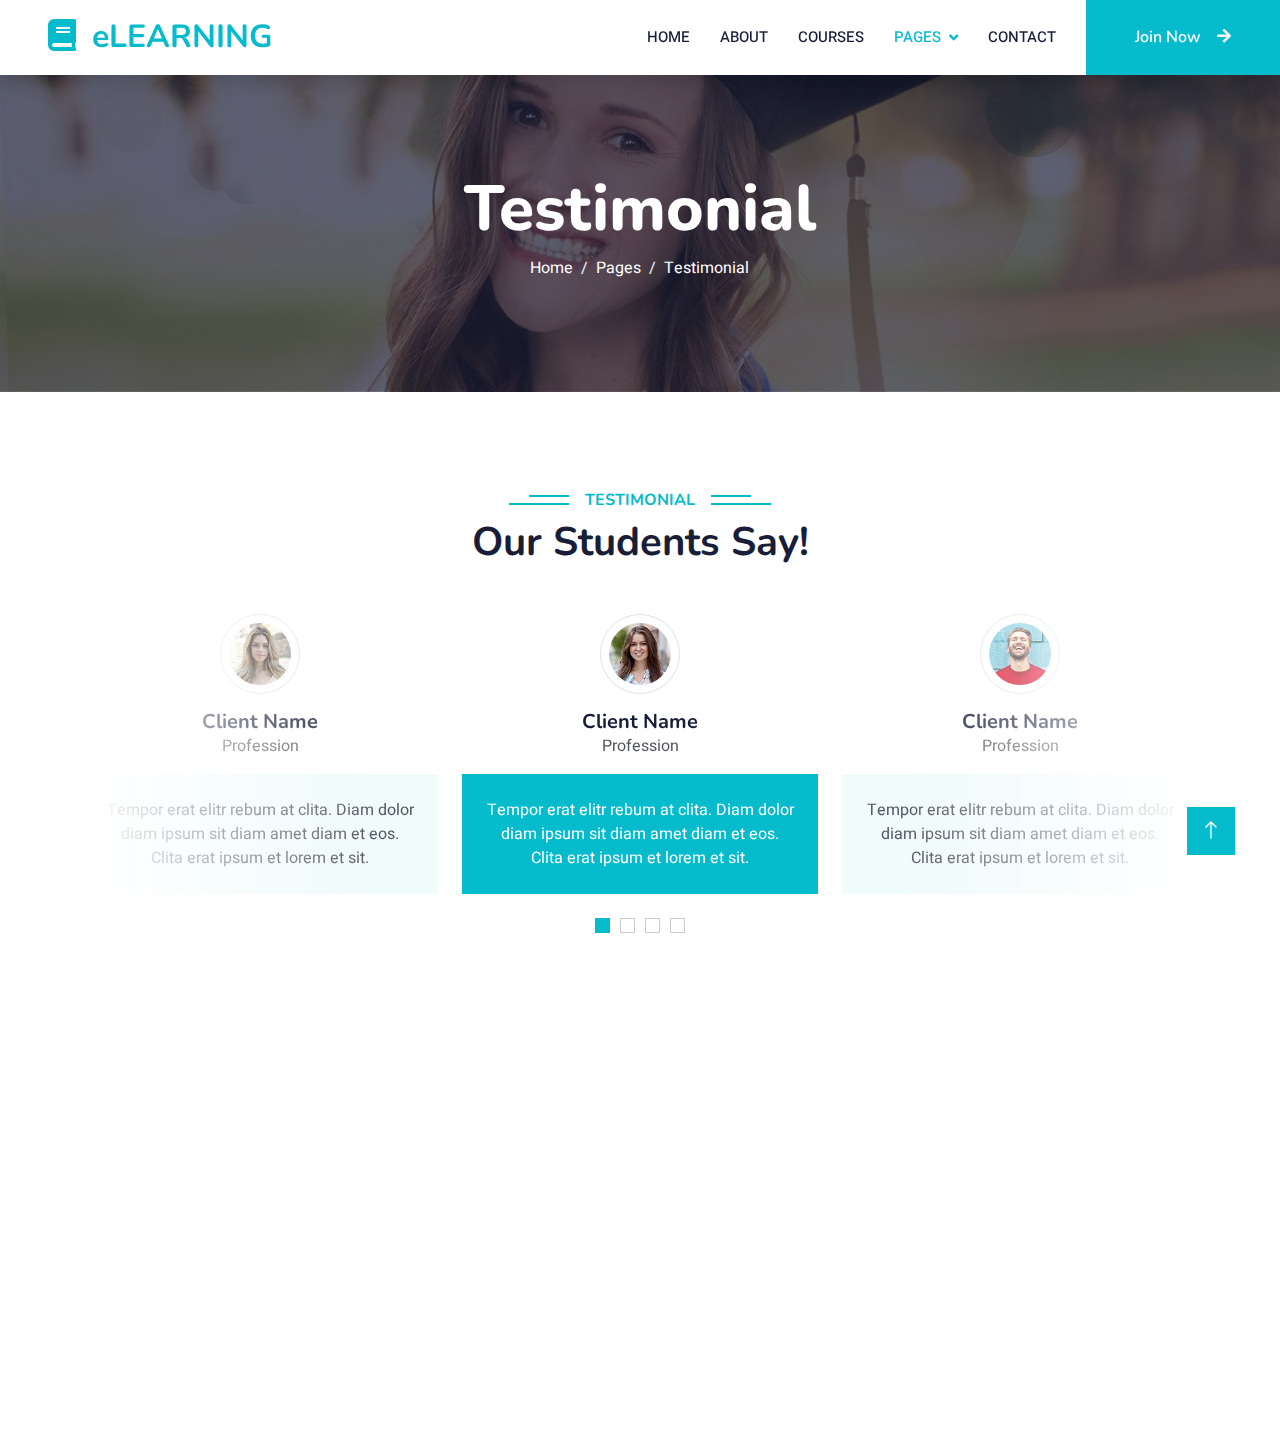
<file: testimonial.html>
<!DOCTYPE html>
<html lang="en">

<head>
    <meta charset="utf-8">
    <title>eLEARNING - eLearning HTML Template</title>
    <meta content="width=device-width, initial-scale=1.0" name="viewport">
    <meta content="" name="keywords">
    <meta content="" name="description">

    <!-- Favicon -->
    <link href="img/favicon.ico" rel="icon">

    <!-- Google Web Fonts -->
    <link rel="preconnect" href="https://fonts.googleapis.com">
    <link rel="preconnect" href="https://fonts.gstatic.com" crossorigin>
    <link href="https://fonts.googleapis.com/css2?family=Heebo:wght@400;500;600&family=Nunito:wght@600;700;800&display=swap" rel="stylesheet">

    <!-- Icon Font Stylesheet -->
    <link href="https://cdnjs.cloudflare.com/ajax/libs/font-awesome/5.10.0/css/all.min.css" rel="stylesheet">
    <link href="https://cdn.jsdelivr.net/npm/bootstrap-icons@1.4.1/font/bootstrap-icons.css" rel="stylesheet">

    <!-- Libraries Stylesheet -->
    <link href="lib/animate/animate.min.css" rel="stylesheet">
    <link href="lib/owlcarousel/assets/owl.carousel.min.css" rel="stylesheet">

    <!-- Customized Bootstrap Stylesheet -->
    <link href="css/bootstrap.min.css" rel="stylesheet">

    <!-- Template Stylesheet -->
    <link href="css/style.css" rel="stylesheet">
</head>

<body>
    <!-- Spinner Start -->
    <div id="spinner" class="show bg-white position-fixed translate-middle w-100 vh-100 top-50 start-50 d-flex align-items-center justify-content-center">
        <div class="spinner-border text-primary" style="width: 3rem; height: 3rem;" role="status">
            <span class="sr-only">Loading...</span>
        </div>
    </div>
    <!-- Spinner End -->


    <!-- Navbar Start -->
    <nav class="navbar navbar-expand-lg bg-white navbar-light shadow sticky-top p-0">
        <a href="index.html" class="navbar-brand d-flex align-items-center px-4 px-lg-5">
            <h2 class="m-0 text-primary"><i class="fa fa-book me-3"></i>eLEARNING</h2>
        </a>
        <button type="button" class="navbar-toggler me-4" data-bs-toggle="collapse" data-bs-target="#navbarCollapse">
            <span class="navbar-toggler-icon"></span>
        </button>
        <div class="collapse navbar-collapse" id="navbarCollapse">
            <div class="navbar-nav ms-auto p-4 p-lg-0">
                <a href="index.html" class="nav-item nav-link">Home</a>
                <a href="about.html" class="nav-item nav-link">About</a>
                <a href="courses.html" class="nav-item nav-link">Courses</a>
                <div class="nav-item dropdown">
                    <a href="#" class="nav-link dropdown-toggle active" data-bs-toggle="dropdown">Pages</a>
                    <div class="dropdown-menu fade-down m-0">
                        <a href="team.html" class="dropdown-item">Our Team</a>
                        <a href="testimonial.html" class="dropdown-item active">Testimonial</a>
                        <a href="404.html" class="dropdown-item">404 Page</a>
                    </div>
                </div>
                <a href="contact.html" class="nav-item nav-link">Contact</a>
            </div>
            <a href="" class="btn btn-primary py-4 px-lg-5 d-none d-lg-block">Join Now<i class="fa fa-arrow-right ms-3"></i></a>
        </div>
    </nav>
    <!-- Navbar End -->


    <!-- Header Start -->
    <div class="container-fluid bg-primary py-5 mb-5 page-header">
        <div class="container py-5">
            <div class="row justify-content-center">
                <div class="col-lg-10 text-center">
                    <h1 class="display-3 text-white animated slideInDown">Testimonial</h1>
                    <nav aria-label="breadcrumb">
                        <ol class="breadcrumb justify-content-center">
                            <li class="breadcrumb-item"><a class="text-white" href="#">Home</a></li>
                            <li class="breadcrumb-item"><a class="text-white" href="#">Pages</a></li>
                            <li class="breadcrumb-item text-white active" aria-current="page">Testimonial</li>
                        </ol>
                    </nav>
                </div>
            </div>
        </div>
    </div>
    <!-- Header End -->


    <!-- Testimonial Start -->
    <div class="container-xxl py-5 wow fadeInUp" data-wow-delay="0.1s">
        <div class="container">
            <div class="text-center">
                <h6 class="section-title bg-white text-center text-primary px-3">Testimonial</h6>
                <h1 class="mb-5">Our Students Say!</h1>
            </div>
            <div class="owl-carousel testimonial-carousel position-relative">
                <div class="testimonial-item text-center">
                    <img class="border rounded-circle p-2 mx-auto mb-3" src="img/testimonial-1.jpg" style="width: 80px; height: 80px;">
                    <h5 class="mb-0">Client Name</h5>
                    <p>Profession</p>
                    <div class="testimonial-text bg-light text-center p-4">
                    <p class="mb-0">Tempor erat elitr rebum at clita. Diam dolor diam ipsum sit diam amet diam et eos. Clita erat ipsum et lorem et sit.</p>
                    </div>
                </div>
                <div class="testimonial-item text-center">
                    <img class="border rounded-circle p-2 mx-auto mb-3" src="img/testimonial-2.jpg" style="width: 80px; height: 80px;">
                    <h5 class="mb-0">Client Name</h5>
                    <p>Profession</p>
                    <div class="testimonial-text bg-light text-center p-4">
                    <p class="mb-0">Tempor erat elitr rebum at clita. Diam dolor diam ipsum sit diam amet diam et eos. Clita erat ipsum et lorem et sit.</p>
                    </div>
                </div>
                <div class="testimonial-item text-center">
                    <img class="border rounded-circle p-2 mx-auto mb-3" src="img/testimonial-3.jpg" style="width: 80px; height: 80px;">
                    <h5 class="mb-0">Client Name</h5>
                    <p>Profession</p>
                    <div class="testimonial-text bg-light text-center p-4">
                    <p class="mb-0">Tempor erat elitr rebum at clita. Diam dolor diam ipsum sit diam amet diam et eos. Clita erat ipsum et lorem et sit.</p>
                    </div>
                </div>
                <div class="testimonial-item text-center">
                    <img class="border rounded-circle p-2 mx-auto mb-3" src="img/testimonial-4.jpg" style="width: 80px; height: 80px;">
                    <h5 class="mb-0">Client Name</h5>
                    <p>Profession</p>
                    <div class="testimonial-text bg-light text-center p-4">
                    <p class="mb-0">Tempor erat elitr rebum at clita. Diam dolor diam ipsum sit diam amet diam et eos. Clita erat ipsum et lorem et sit.</p>
                    </div>
                </div>
            </div>
        </div>
    </div>
    <!-- Testimonial End -->
        

    <!-- Footer Start -->
    <div class="container-fluid bg-dark text-light footer pt-5 mt-5 wow fadeIn" data-wow-delay="0.1s">
        <div class="container py-5">
            <div class="row g-5">
                <div class="col-lg-3 col-md-6">
                    <h4 class="text-white mb-3">Quick Link</h4>
                    <a class="btn btn-link" href="">About Us</a>
                    <a class="btn btn-link" href="">Contact Us</a>
                    <a class="btn btn-link" href="">Privacy Policy</a>
                    <a class="btn btn-link" href="">Terms & Condition</a>
                    <a class="btn btn-link" href="">FAQs & Help</a>
                </div>
                <div class="col-lg-3 col-md-6">
                    <h4 class="text-white mb-3">Contact</h4>
                    <p class="mb-2"><i class="fa fa-map-marker-alt me-3"></i>Location, City, Country</p>
                    <p class="mb-2"><i class="fa fa-phone-alt me-3"></i>+012 345 67890</p>
                    <p class="mb-2"><i class="fa fa-envelope me-3"></i>info@example.com</p>
                    <div class="d-flex pt-2">
                        <a class="btn btn-outline-light btn-social" href=""><i class="fab fa-twitter"></i></a>
                        <a class="btn btn-outline-light btn-social" href=""><i class="fab fa-facebook-f"></i></a>
                        <a class="btn btn-outline-light btn-social" href=""><i class="fab fa-youtube"></i></a>
                        <a class="btn btn-outline-light btn-social" href=""><i class="fab fa-linkedin-in"></i></a>
                    </div>
                </div>
                <div class="col-lg-3 col-md-6">
                    <h4 class="text-white mb-3">Gallery</h4>
                    <div class="row g-2 pt-2">
                        <div class="col-4">
                            <img class="img-fluid bg-light p-1" src="img/course-1.jpg" alt="">
                        </div>
                        <div class="col-4">
                            <img class="img-fluid bg-light p-1" src="img/course-2.jpg" alt="">
                        </div>
                        <div class="col-4">
                            <img class="img-fluid bg-light p-1" src="img/course-3.jpg" alt="">
                        </div>
                        <div class="col-4">
                            <img class="img-fluid bg-light p-1" src="img/course-2.jpg" alt="">
                        </div>
                        <div class="col-4">
                            <img class="img-fluid bg-light p-1" src="img/course-3.jpg" alt="">
                        </div>
                        <div class="col-4">
                            <img class="img-fluid bg-light p-1" src="img/course-1.jpg" alt="">
                        </div>
                    </div>
                </div>
                <div class="col-lg-3 col-md-6">
                    <h4 class="text-white mb-3">Newsletter</h4>
                    <p>Dolor amet sit justo amet elitr clita ipsum elitr est.</p>
                    <div class="position-relative mx-auto" style="max-width: 400px;">
                        <input class="form-control border-0 w-100 py-3 ps-4 pe-5" type="text" placeholder="Your email">
                        <button type="button" class="btn btn-primary py-2 position-absolute top-0 end-0 mt-2 me-2">SignUp</button>
                    </div>
                </div>
            </div>
        </div>
        <div class="container">
            <div class="copyright">
                <div class="row">
                    <div class="col-md-6 text-center text-md-start mb-3 mb-md-0">
                        &copy; <a class="border-bottom" href="https://freewebsitecode.com">Your Site Name</a>, All Right Reserved.

                        
                        Designed By <a class="border-bottom" href="https://freewebsitecode.com">Free Website Code</a>
                    </div>
                    <div class="col-md-6 text-center text-md-end">
                        <div class="footer-menu">
                            <a href="">Home</a>
                            <a href="">Cookies</a>
                            <a href="">Help</a>
                            <a href="">FQAs</a>
                        </div>
                    </div>
                </div>
            </div>
        </div>
    </div>
    <!-- Footer End -->


    <!-- Back to Top -->
    <a href="#" class="btn btn-lg btn-primary btn-lg-square back-to-top"><i class="bi bi-arrow-up"></i></a>


    <!-- JavaScript Libraries -->
    <script src="https://code.jquery.com/jquery-3.4.1.min.js"></script>
    <script src="https://cdn.jsdelivr.net/npm/bootstrap@5.0.0/dist/js/bootstrap.bundle.min.js"></script>
    <script src="lib/wow/wow.min.js"></script>
    <script src="lib/easing/easing.min.js"></script>
    <script src="lib/waypoints/waypoints.min.js"></script>
    <script src="lib/owlcarousel/owl.carousel.min.js"></script>

    <!-- Template Javascript -->
    <script src="js/main.js"></script>
</body>

</html>
</file>
<file: css/style.css>
/********** Template CSS **********/
:root {
    --primary: #06BBCC;
    --light: #F0FBFC;
    --dark: #181d38;
}

.fw-medium {
    font-weight: 600 !important;
}

.fw-semi-bold {
    font-weight: 700 !important;
}

.back-to-top {
    position: fixed;
    display: none;
    right: 45px;
    bottom: 45px;
    z-index: 99;
}


/*** Spinner ***/
#spinner {
    opacity: 0;
    visibility: hidden;
    transition: opacity .5s ease-out, visibility 0s linear .5s;
    z-index: 99999;
}

#spinner.show {
    transition: opacity .5s ease-out, visibility 0s linear 0s;
    visibility: visible;
    opacity: 1;
}


/*** Button ***/
.btn {
    font-family: 'Nunito', sans-serif;
    font-weight: 600;
    transition: .5s;
}

.btn.btn-primary,
.btn.btn-secondary {
    color: #FFFFFF;
}

.btn-square {
    width: 38px;
    height: 38px;
}

.btn-sm-square {
    width: 32px;
    height: 32px;
}

.btn-lg-square {
    width: 48px;
    height: 48px;
}

.btn-square,
.btn-sm-square,
.btn-lg-square {
    padding: 0;
    display: flex;
    align-items: center;
    justify-content: center;
    font-weight: normal;
    border-radius: 0px;
}


/*** Navbar ***/
.navbar .dropdown-toggle::after {
    border: none;
    content: "\f107";
    font-family: "Font Awesome 5 Free";
    font-weight: 900;
    vertical-align: middle;
    margin-left: 8px;
}

.navbar-light .navbar-nav .nav-link {
    margin-right: 30px;
    padding: 25px 0;
    color: #FFFFFF;
    font-size: 15px;
    text-transform: uppercase;
    outline: none;
}

.navbar-light .navbar-nav .nav-link:hover,
.navbar-light .navbar-nav .nav-link.active {
    color: var(--primary);
}

@media (max-width: 991.98px) {
    .navbar-light .navbar-nav .nav-link  {
        margin-right: 0;
        padding: 10px 0;
    }

    .navbar-light .navbar-nav {
        border-top: 1px solid #EEEEEE;
    }
}

.navbar-light .navbar-brand,
.navbar-light a.btn {
    height: 75px;
}

.navbar-light .navbar-nav .nav-link {
    color: var(--dark);
    font-weight: 500;
}

.navbar-light.sticky-top {
    top: -100px;
    transition: .5s;
}

@media (min-width: 992px) {
    .navbar .nav-item .dropdown-menu {
        display: block;
        margin-top: 0;
        opacity: 0;
        visibility: hidden;
        transition: .5s;
    }

    .navbar .dropdown-menu.fade-down {
        top: 100%;
        transform: rotateX(-75deg);
        transform-origin: 0% 0%;
    }

    .navbar .nav-item:hover .dropdown-menu {
        top: 100%;
        transform: rotateX(0deg);
        visibility: visible;
        transition: .5s;
        opacity: 1;
    }
}


/*** Header carousel ***/
@media (max-width: 768px) {
    .header-carousel .owl-carousel-item {
        position: relative;
        min-height: 500px;
    }
    
    .header-carousel .owl-carousel-item img {
        position: absolute;
        width: 100%;
        height: 100%;
        object-fit: cover;
    }
}

.header-carousel .owl-nav {
    position: absolute;
    top: 50%;
    right: 8%;
    transform: translateY(-50%);
    display: flex;
    flex-direction: column;
}

.header-carousel .owl-nav .owl-prev,
.header-carousel .owl-nav .owl-next {
    margin: 7px 0;
    width: 45px;
    height: 45px;
    display: flex;
    align-items: center;
    justify-content: center;
    color: #FFFFFF;
    background: transparent;
    border: 1px solid #FFFFFF;
    font-size: 22px;
    transition: .5s;
}

.header-carousel .owl-nav .owl-prev:hover,
.header-carousel .owl-nav .owl-next:hover {
    background: var(--primary);
    border-color: var(--primary);
}

.page-header {
    background: linear-gradient(rgba(24, 29, 56, .7), rgba(24, 29, 56, .7)), url(../img/carousel-1.jpg);
    background-position: center center;
    background-repeat: no-repeat;
    background-size: cover;
}

.page-header-inner {
    background: rgba(15, 23, 43, .7);
}

.breadcrumb-item + .breadcrumb-item::before {
    color: var(--light);
}


/*** Section Title ***/
.section-title {
    position: relative;
    display: inline-block;
    text-transform: uppercase;
}

.section-title::before {
    position: absolute;
    content: "";
    width: calc(100% + 80px);
    height: 2px;
    top: 4px;
    left: -40px;
    background: var(--primary);
    z-index: -1;
}

.section-title::after {
    position: absolute;
    content: "";
    width: calc(100% + 120px);
    height: 2px;
    bottom: 5px;
    left: -60px;
    background: var(--primary);
    z-index: -1;
}

.section-title.text-start::before {
    width: calc(100% + 40px);
    left: 0;
}

.section-title.text-start::after {
    width: calc(100% + 60px);
    left: 0;
}


/*** Service ***/
.service-item {
    background: var(--light);
    transition: .5s;
}

.service-item:hover {
    margin-top: -10px;
    background: var(--primary);
}

.service-item * {
    transition: .5s;
}

.service-item:hover * {
    color: var(--light) !important;
}


/*** Categories & Courses ***/
.category img,
.course-item img {
    transition: .5s;
}

.category a:hover img,
.course-item:hover img {
    transform: scale(1.1);
}


/*** Team ***/
.team-item img {
    transition: .5s;
}

.team-item:hover img {
    transform: scale(1.1);
}


/*** Testimonial ***/
.testimonial-carousel::before {
    position: absolute;
    content: "";
    top: 0;
    left: 0;
    height: 100%;
    width: 0;
    background: linear-gradient(to right, rgba(255, 255, 255, 1) 0%, rgba(255, 255, 255, 0) 100%);
    z-index: 1;
}

.testimonial-carousel::after {
    position: absolute;
    content: "";
    top: 0;
    right: 0;
    height: 100%;
    width: 0;
    background: linear-gradient(to left, rgba(255, 255, 255, 1) 0%, rgba(255, 255, 255, 0) 100%);
    z-index: 1;
}

@media (min-width: 768px) {
    .testimonial-carousel::before,
    .testimonial-carousel::after {
        width: 200px;
    }
}

@media (min-width: 992px) {
    .testimonial-carousel::before,
    .testimonial-carousel::after {
        width: 300px;
    }
}

.testimonial-carousel .owl-item .testimonial-text,
.testimonial-carousel .owl-item.center .testimonial-text * {
    transition: .5s;
}

.testimonial-carousel .owl-item.center .testimonial-text {
    background: var(--primary) !important;
}

.testimonial-carousel .owl-item.center .testimonial-text * {
    color: #FFFFFF !important;
}

.testimonial-carousel .owl-dots {
    margin-top: 24px;
    display: flex;
    align-items: flex-end;
    justify-content: center;
}

.testimonial-carousel .owl-dot {
    position: relative;
    display: inline-block;
    margin: 0 5px;
    width: 15px;
    height: 15px;
    border: 1px solid #CCCCCC;
    transition: .5s;
}

.testimonial-carousel .owl-dot.active {
    background: var(--primary);
    border-color: var(--primary);
}


/*** Footer ***/
.footer .btn.btn-social {
    margin-right: 5px;
    width: 35px;
    height: 35px;
    display: flex;
    align-items: center;
    justify-content: center;
    color: var(--light);
    font-weight: normal;
    border: 1px solid #FFFFFF;
    border-radius: 35px;
    transition: .3s;
}

.footer .btn.btn-social:hover {
    color: var(--primary);
}

.footer .btn.btn-link {
    display: block;
    margin-bottom: 5px;
    padding: 0;
    text-align: left;
    color: #FFFFFF;
    font-size: 15px;
    font-weight: normal;
    text-transform: capitalize;
    transition: .3s;
}

.footer .btn.btn-link::before {
    position: relative;
    content: "\f105";
    font-family: "Font Awesome 5 Free";
    font-weight: 900;
    margin-right: 10px;
}

.footer .btn.btn-link:hover {
    letter-spacing: 1px;
    box-shadow: none;
}

.footer .copyright {
    padding: 25px 0;
    font-size: 15px;
    border-top: 1px solid rgba(256, 256, 256, .1);
}

.footer .copyright a {
    color: var(--light);
}

.footer .footer-menu a {
    margin-right: 15px;
    padding-right: 15px;
    border-right: 1px solid rgba(255, 255, 255, .1);
}

.footer .footer-menu a:last-child {
    margin-right: 0;
    padding-right: 0;
    border-right: none;
}
</file>
